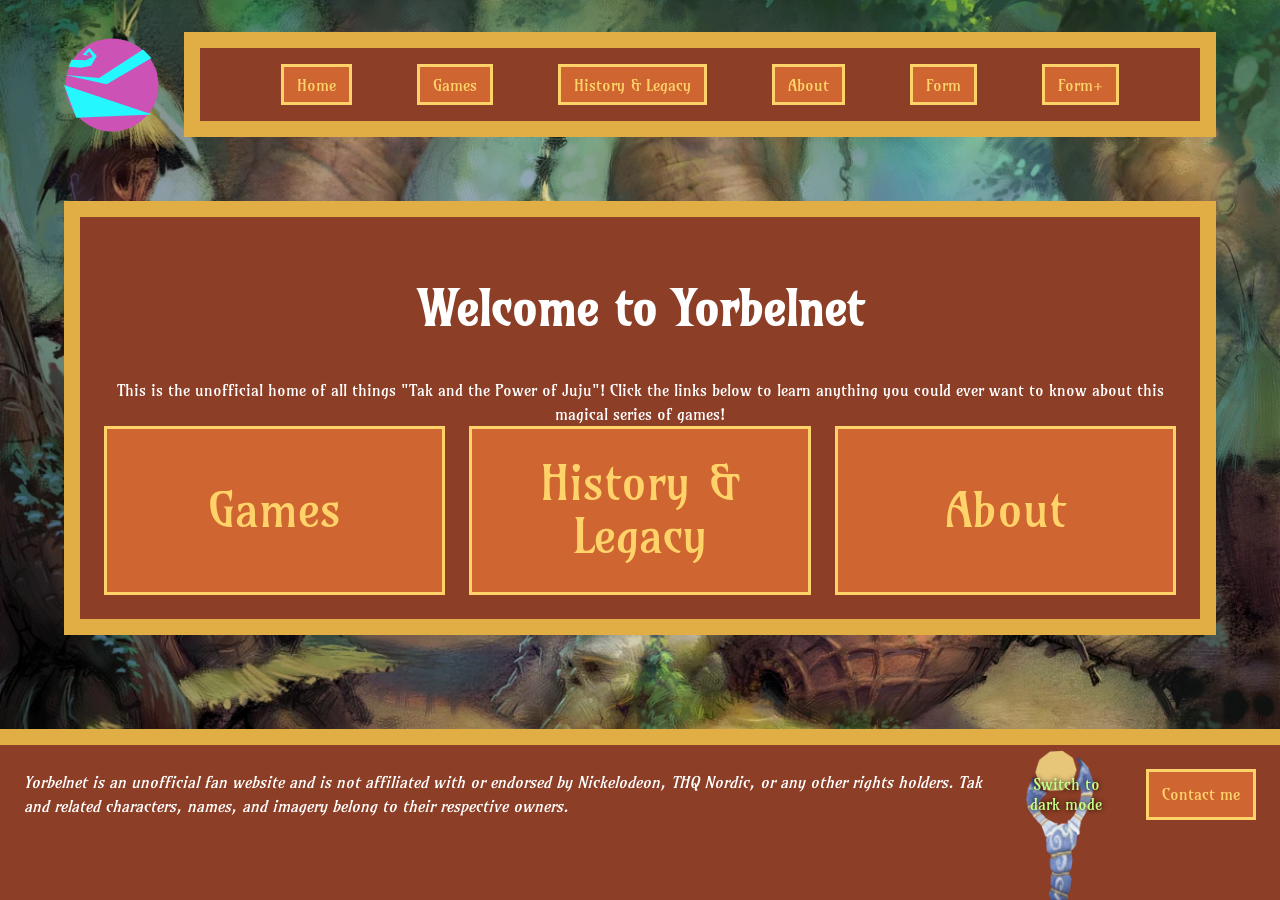
<file: index.html>
<!DOCTYPE html>
<html lang="en">
<head>
    <meta charset="UTF-8">
    <meta name="viewport" content="width=device-width, initial-scale=1.0">
    <title>Yorbelnet</title>
    <link rel="icon" type="image/svg+xml" href="assets/Yorbel.svg">
    <link rel="stylesheet" href="styles.css">
    <script src="theme.js" defer></script>

    <script>
        class HelloWorld extends HTMLElement {
            connectedCallback() {
                console.log("Hello World!");
            }
        }

        customElements.define("hello-world", HelloWorld);
    </script>
</head>
<body>
    <header>
        <site-logo>
            <a href="index.html" title="Go to homepage" aria-label="Go to homepage">
                <svg width="50" height="50" viewBox="0 0 124 124" fill="none" aria-hidden="true">
                    <circle cx="62" cy="62" r="60" fill="#cd52b5"/>
                    <polygon points="0,62 15.8,104.2 114,100" fill="#25f7ff"/>
                    <polygon points="1.5,49 55,61 113,27 102,16 45.2,53" fill="#25f7ff"/>
                    <polygon points="5.9,38.4 22,39.7 35,37.2 42.4,24.5 32.8,14 24,22.9 32.8,24.2 28.8,22.0 32.5,18.6 36.9,25.4 28.2,30.1 9.9,29.4" fill="#25f7ff"/>
                </svg>
            </a>
        </site-logo>
        <nav>
            <ul>
                <li><nav-item><a href="index.html" title="Go to homepage" class="active">Home</a></nav-item></li>
                <li>
                    <nav-item><a href="games.html" title="Learn about the games">Games</a></nav-item>
                    <nav-dropdown>
                        <nav-sub-item><a href="tak1.html" title="Learn about the first game">Tak and the Power of Juju</a></nav-sub-item>
                        <nav-sub-item><a href="tak2.html" title="Learn about the second game">Tak 2: The Staff of Dreams</a></nav-sub-item>
                        <nav-sub-item><a href="tak3.html" title="Learn about the third game">Tak: The Great Juju Challenge</a></nav-sub-item>
                    </nav-dropdown>
                </li>
                <li><nav-item><a href="history.html" title="Learn about the history and legacy of the series">History & Legacy</a></nav-item></li>
                <li><nav-item><a href="about.html" title="Learn about the website">About</a></nav-item></li>
                <li><nav-item><a href="form-no-js.html" title="Submit comments">Form</a></nav-item></li>
                <li><nav-item><a href="form-with-js.html" title="Submit comments with JavaScript">Form+</a></nav-item></li>
            </ul>
        </nav>
    </header>

    <main>
        <noscript>
            <p>Javascript is disabled in your browser. Some features may not work as expected.</p>
        </noscript>
        <h1>Welcome to Yorbelnet</h1>
        <page-description>This is the unofficial home of all things "Tak and the Power of Juju"! Click the links below to learn anything you could ever want to know about this magical series of games!</page-description>
        <div id="home-links">
            <a href="games.html" title="Learn about the games">Games</a>
            <a href="history.html" title="Learn about the history and legacy of the series">History & Legacy</a>
            <a href="about.html" title="Learn about the website">About</a>
        </div>

    </main>

    <footer>
        <p><i>Yorbelnet is an unofficial fan website and is not affiliated with or endorsed by Nickelodeon, THQ Nordic, or any other rights holders. Tak and related characters, names, and imagery belong to their respective owners.</i></p>
        <div id="footer-buttons">
            <theme-toggle hidden>
                <button id="theme-button" type="button">Switch to dark mode</button>
                <img id="theme-staff" src="assets/Staff_of_Dreams.webp" alt="">
            </theme-toggle>
            <button commandfor="contact-me" command="show-modal">Contact me</button>
        </div>
    </footer>

    <dialog id="contact-me">
        <form action="#" method="post">
            <fieldset>
                <legend><b>Contact Information</b></legend>
                <label for="name">Name:</label>
                <input type="text" id="name" name="name" placeholder="Enter your name" required>
                <label for="email">Email:</label>
                <input type="email" id="email" name="email" placeholder="Enter your email" required>
            </fieldset>
            <hr>
            <fieldset>
                <legend><b>Your question</b></legend>
                <label for="question">Question:</label>
                <textarea id="question" name="question" rows="4" placeholder="Write your question here..." required></textarea>
            </fieldset>
            <button type="submit">Submit</button>
            <button type="button" commandfor="contact-me" command="close">Close</button>
        </form>
    </dialog>

    <hello-world></hello-world>
</body>
</html>
</file>
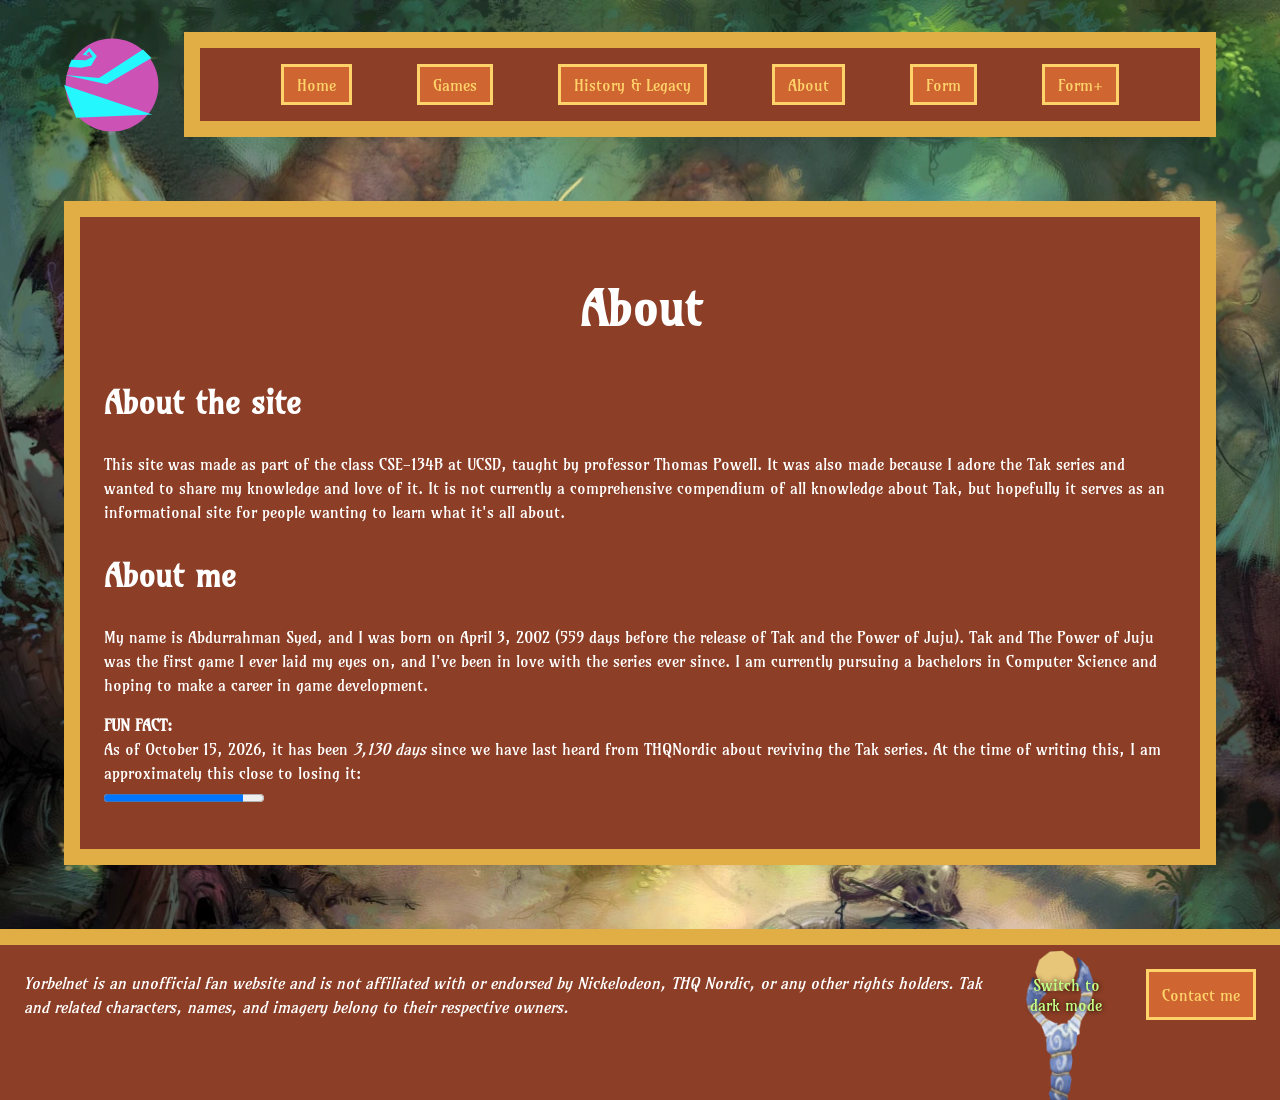
<file: about.html>
<!DOCTYPE html>
<html lang="en">
<head>
    <meta charset="UTF-8">
    <meta name="viewport" content="width=device-width, initial-scale=1.0">
    <title>About | Yorbelnet</title>
    <link rel="icon" type="image/svg+xml" href="assets/Yorbel.svg">
    <link rel="stylesheet" href="styles.css">
    <script src="theme.js" defer></script>
</head>
<body>
    <header>
        <site-logo>
            <a href="index.html" title="Go to homepage" aria-label="Go to homepage">
                <svg width="50" height="50" viewBox="0 0 124 124" fill="none" aria-hidden="true">
                    <circle cx="62" cy="62" r="60" fill="#cd52b5"/>
                    <polygon points="0,62 15.8,104.2 114,100" fill="#25f7ff"/>
                    <polygon points="1.5,49 55,61 113,27 102,16 45.2,53" fill="#25f7ff"/>
                    <polygon points="5.9,38.4 22,39.7 35,37.2 42.4,24.5 32.8,14 24,22.9 32.8,24.2 28.8,22.0 32.5,18.6 36.9,25.4 28.2,30.1 9.9,29.4" fill="#25f7ff"/>
                </svg>
            </a>
        </site-logo>
        <nav>
            <ul>
                <li><nav-item><a href="index.html" title="Go to homepage">Home</a></nav-item></li>
                <li>
                    <nav-item><a href="games.html" title="Learn about the games">Games</a></nav-item>
                    <nav-dropdown>
                        <nav-sub-item><a href="tak1.html" title="Learn about the first game">Tak and the Power of Juju</a></nav-sub-item>
                        <nav-sub-item><a href="tak2.html" title="Learn about the second game">Tak 2: The Staff of Dreams</a></nav-sub-item>
                        <nav-sub-item><a href="tak3.html" title="Learn about the third game">Tak: The Great Juju Challenge</a></nav-sub-item>
                    </nav-dropdown>
                </li>
                <li><nav-item><a href="history.html" title="Learn about the history and legacy of the series">History & Legacy</a></nav-item></li>
                <li><nav-item><a href="about.html" title="Learn about the website" class="active">About</a></nav-item></li>
                <li><nav-item><a href="form-no-js.html" title="Submit comments">Form</a></nav-item></li>
                <li><nav-item><a href="form-with-js.html" title="Submit comments with JavaScript">Form+</a></nav-item></li>
            </ul>
        </nav>
    </header>

    <main>
        <noscript>
            <p>Javascript is disabled in your browser. Some features may not work as expected.</p>
        </noscript>
        <h1>About</h1>
        <div>
            <h2>About the site</h2>
            <p>
                This site was made as part of the class CSE-134B at UCSD, taught by professor Thomas Powell.
                It was also made because I adore the Tak series and wanted to share my knowledge and love of it.
                It is not currently a comprehensive compendium of all knowledge about Tak, but hopefully it serves
                as an informational site for people wanting to learn what it's all about.
            </p>
        </div>
        <div>
            <h2>About me</h2>
            <p>
                My name is Abdurrahman Syed, and I was born on April 3, 2002 (559 days before the release of Tak and
                the Power of Juju). Tak and The Power of Juju was the first game I ever laid my eyes on, and I've
                been in love with the series ever since. I am currently pursuing a bachelors in Computer Science and
                hoping to make a career in game development.</p>
            <p><strong>FUN FACT:</strong><br>As of October 15, 2026, it has been <em>3,130 days</em> since we have last heard from THQNordic about reviving the Tak series. At the time of writing this, I am approximately this close to losing it:<br><progress value="87" max="100">87%</progress></p>
        </div>
    </main>

    <footer>
        <p><i>Yorbelnet is an unofficial fan website and is not affiliated with or endorsed by Nickelodeon, THQ Nordic, or any other rights holders. Tak and related characters, names, and imagery belong to their respective owners.</i></p>
        <div id="footer-buttons">
            <theme-toggle hidden>
                <button id="theme-button" type="button">Switch to dark mode</button>
                <img id="theme-staff" src="assets/Staff_of_Dreams.webp" alt="">
            </theme-toggle>
            <button commandfor="contact-me" command="show-modal">Contact me</button>
        </div>
    </footer>

    <dialog id="contact-me">
        <form action="#" method="post">
            <fieldset>
                <legend><b>Contact Information</b></legend>
                <label for="name">Name:</label>
                <input type="text" id="name" name="name" placeholder="Enter your name" required>
                <label for="email">Email:</label>
                <input type="email" id="email" name="email" placeholder="Enter your email" required>
            </fieldset>
            <hr>
            <fieldset>
                <legend><b>Your question</b></legend>
                <label for="question">Question:</label>
                <textarea id="question" name="question" rows="4" placeholder="Write your question here..." required></textarea>
            </fieldset>
            <button type="submit">Submit</button>
            <button type="button" commandfor="contact-me" command="close">Close</button>
        </form>
    </dialog>
</body>
</html>
</file>
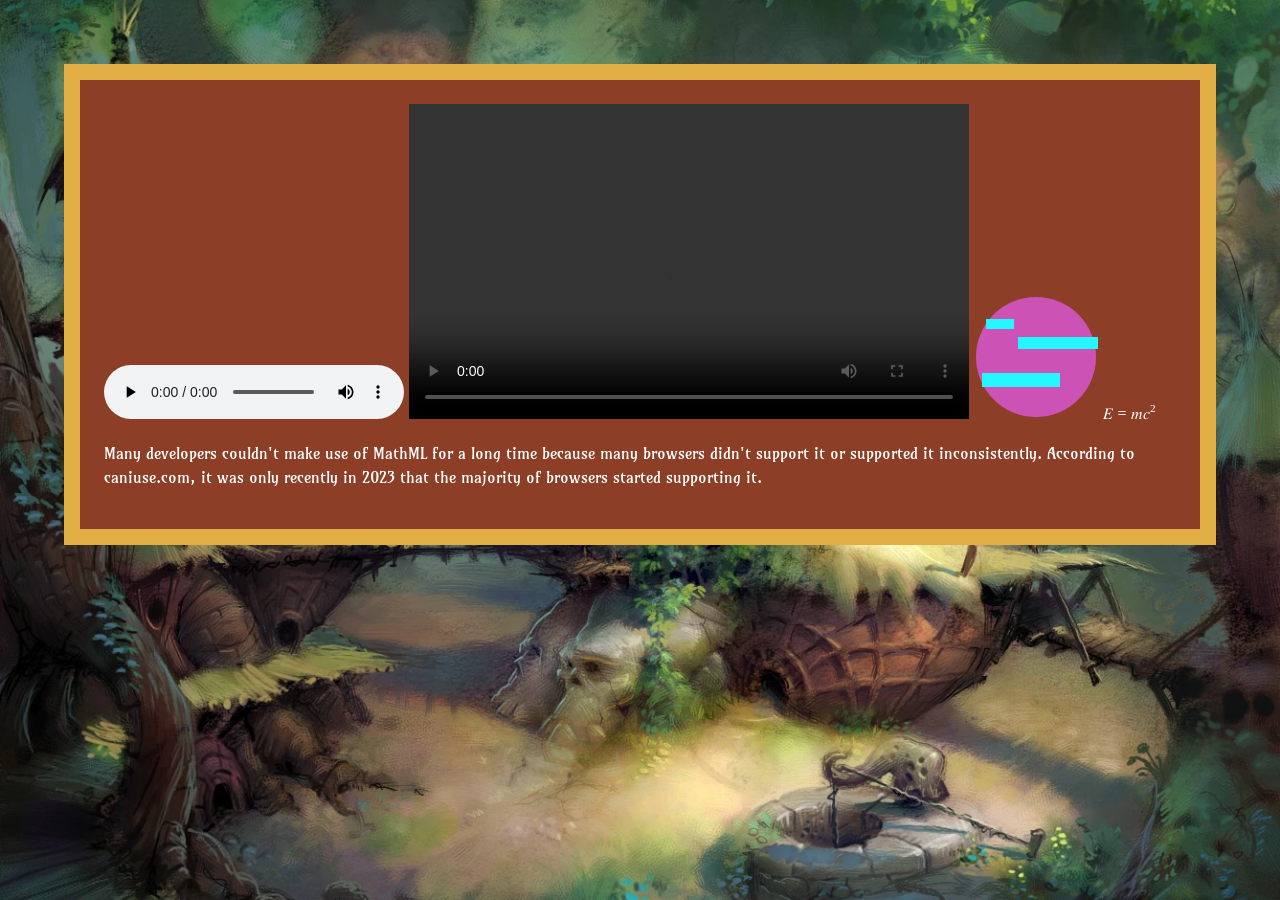
<file: experiments.html>
<!DOCTYPE html>
<html lang="en">
<head>
    <meta charset="UTF-8">
    <meta name="viewport" content="width=device-width, initial-scale=1.0">
    <title>Experiments</title>
    <link rel="stylesheet" href="styles.css">
    <script src="theme.js" defer></script>
</head>
<body>
    <main>
        <template id="game-card-template">
            <a href="Game Page URL" title="Learn about Game Name">
                <article>
                    <h2>Game Name</h2>
                    <img src="Game Cover Image Path" alt="Game Name Cover Art">
                    <release-date>
                        Released: <time datetime="Release Date">Release Date</time>
                    </release-date>
                    <p>Game Description</p>
                </article>
            </a>
        </template>

        <audio controls>
            <source src="assets/grem_growl.wav">
            <source src="assets/memory-4.mp3">
            Audio could not play
        </audio>
        
        <video src="assets/BleedOutDemo.mp4" width="560" height="315" controls>Video could not play</video>

        <canvas id="my-canvas" width="124" height="124">Canvas could not display</canvas>

        <script>
            const canvas = document.getElementById("my-canvas");
            const ctx = canvas.getContext("2d");

            ctx.fillStyle = "#cd52b5";
            ctx.beginPath();
            ctx.arc(62, 62, 60, 0, 2 * Math.PI);
            ctx.fill();

            ctx.fillStyle = "#25f7ff";
            ctx.fillRect(8, 78, 78, 14);
            ctx.fillRect(44, 42, 80, 12);
            ctx.fillRect(12, 24, 28, 10);
        </script>

        <math>
            <mi>E</mi>
            <mo>=</mo>
            <mi>m</mi>
            <msup>
                <mi>c</mi>
                <mn>2</mn>
            </msup>
        </math>

        <p>
            Many developers couldn't make use of MathML for a long time because many browsers didn't support it or supported it inconsistently.
            According to caniuse.com, it was only recently in 2023 that the majority of browsers started supporting it.
        </p>
    </main>
</body>
</html>
</file>
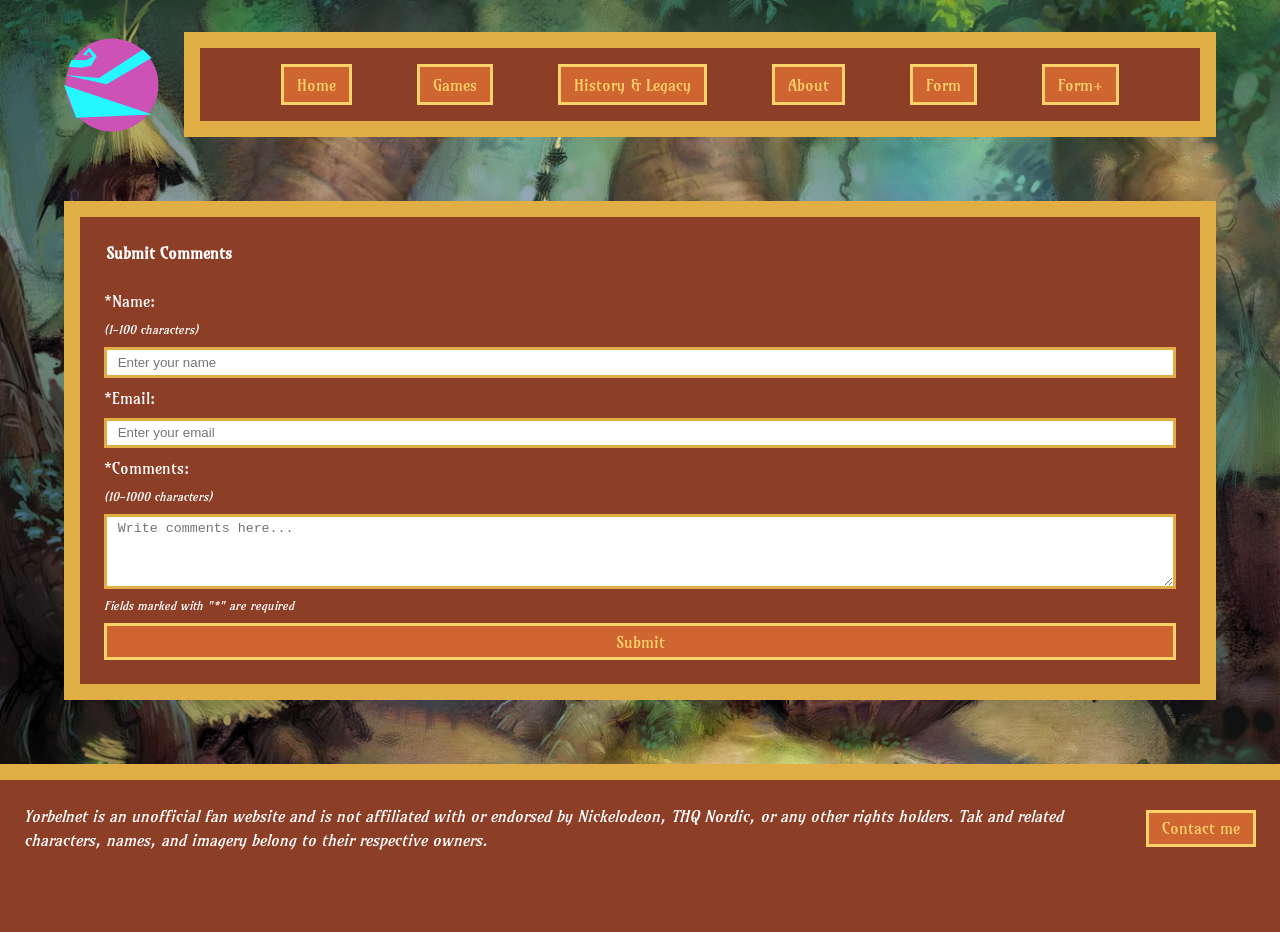
<file: form-no-js.html>
<!DOCTYPE html>
<html lang="en">
<head>
    <meta charset="UTF-8">
    <meta name="viewport" content="width=device-width, initial-scale=1.0">
    <title>Form | Yorbelnet</title>
    <link rel="icon" type="image/svg+xml" href="assets/Yorbel.svg">
    <link rel="stylesheet" href="styles.css">
</head>
<body>
    <header>
        <site-logo>
            <a href="index.html" title="Go to homepage" aria-label="Go to homepage">
                <svg width="50" height="50" viewBox="0 0 124 124" fill="none" aria-hidden="true">
                    <circle cx="62" cy="62" r="60" fill="#cd52b5"/>
                    <polygon points="0,62 15.8,104.2 114,100" fill="#25f7ff"/>
                    <polygon points="1.5,49 55,61 113,27 102,16 45.2,53" fill="#25f7ff"/>
                    <polygon points="5.9,38.4 22,39.7 35,37.2 42.4,24.5 32.8,14 24,22.9 32.8,24.2 28.8,22.0 32.5,18.6 36.9,25.4 28.2,30.1 9.9,29.4" fill="#25f7ff"/>
                </svg>
            </a>
        </site-logo>
        <nav>
            <ul>
                <li><nav-item><a href="index.html" title="Go to homepage">Home</a></nav-item></li>
                <li>
                    <nav-item><a href="games.html" title="Learn about the games">Games</a></nav-item>
                    <nav-dropdown>
                        <nav-sub-item><a href="tak1.html" title="Learn about the first game">Tak and the Power of Juju</a></nav-sub-item>
                        <nav-sub-item><a href="tak2.html" title="Learn about the second game">Tak 2: The Staff of Dreams</a></nav-sub-item>
                        <nav-sub-item><a href="tak3.html" title="Learn about the third game">Tak: The Great Juju Challenge</a></nav-sub-item>
                    </nav-dropdown>
                </li>
                <li><nav-item><a href="history.html" title="Learn about the history and legacy of the series">History & Legacy</a></nav-item></li>
                <li><nav-item><a href="about.html" title="Learn about the website">About</a></nav-item></li>
                <li><nav-item><a href="form-no-js.html" title="Submit comments" class="active">Form</a></nav-item></li>
                <li><nav-item><a href="form-with-js.html" title="Submit comments with JavaScript">Form+</a></nav-item></li>
            </ul>
        </nav>
    </header>

    <main>
        <form action="https://httpbin.org/post" method="post">
            <fieldset>
                <legend>Submit Comments</legend>
                <label for="name">*Name:</label>
                <form-detail>(1-100 characters)</form-detail>
                <input type="text" name="name" id="name" placeholder="Enter your name" autocomplete="name" required minlength="1" maxlength="100">
                <label for="email">*Email:</label>
                <input type="email" name="email" id="email" placeholder="Enter your email" autocomplete="email" required >
                <label for="comments">*Comments:</label>
                <form-detail>(10-1000 characters)</form-detail>
                <textarea name="comments" id="comments" placeholder="Write comments here..." rows="4" required minlength="10" maxlength="1000"></textarea>
                <input type="hidden" name="possible_bot" value="true">
                <form-detail>Fields marked with "*" are required</form-detail>
                <button type="submit">Submit</button>
            </fieldset>
        </form>
    </main>

    <footer>
        <p><i>Yorbelnet is an unofficial fan website and is not affiliated with or endorsed by Nickelodeon, THQ Nordic, or any other rights holders. Tak and related characters, names, and imagery belong to their respective owners.</i></p>
        <div id="footer-buttons">
            <theme-toggle hidden>
                <button id="theme-button" type="button">Switch to dark mode</button>
                <img id="theme-staff" src="assets/Staff_of_Dreams.webp" alt="">
            </theme-toggle>
            <button commandfor="contact-me" command="show-modal">Contact me</button>
        </div>
    </footer>

    <dialog id="contact-me">
        <form action="#" method="post">
            <fieldset>
                <legend><b>Contact Information</b></legend>
                <label for="name">Name:</label>
                <input type="text" id="name" name="name" placeholder="Enter your name" required>
                <label for="email">Email:</label>
                <input type="email" id="email" name="email" placeholder="Enter your email" required>
            </fieldset>
            <hr>
            <fieldset>
                <legend><b>Your question</b></legend>
                <label for="question">Question:</label>
                <textarea id="question" name="question" rows="4" placeholder="Write your question here..." required></textarea>
            </fieldset>
            <button type="submit">Submit</button>
            <button type="button" commandfor="contact-me" command="close">Close</button>
        </form>
    </dialog>
</body>
</html>
</file>
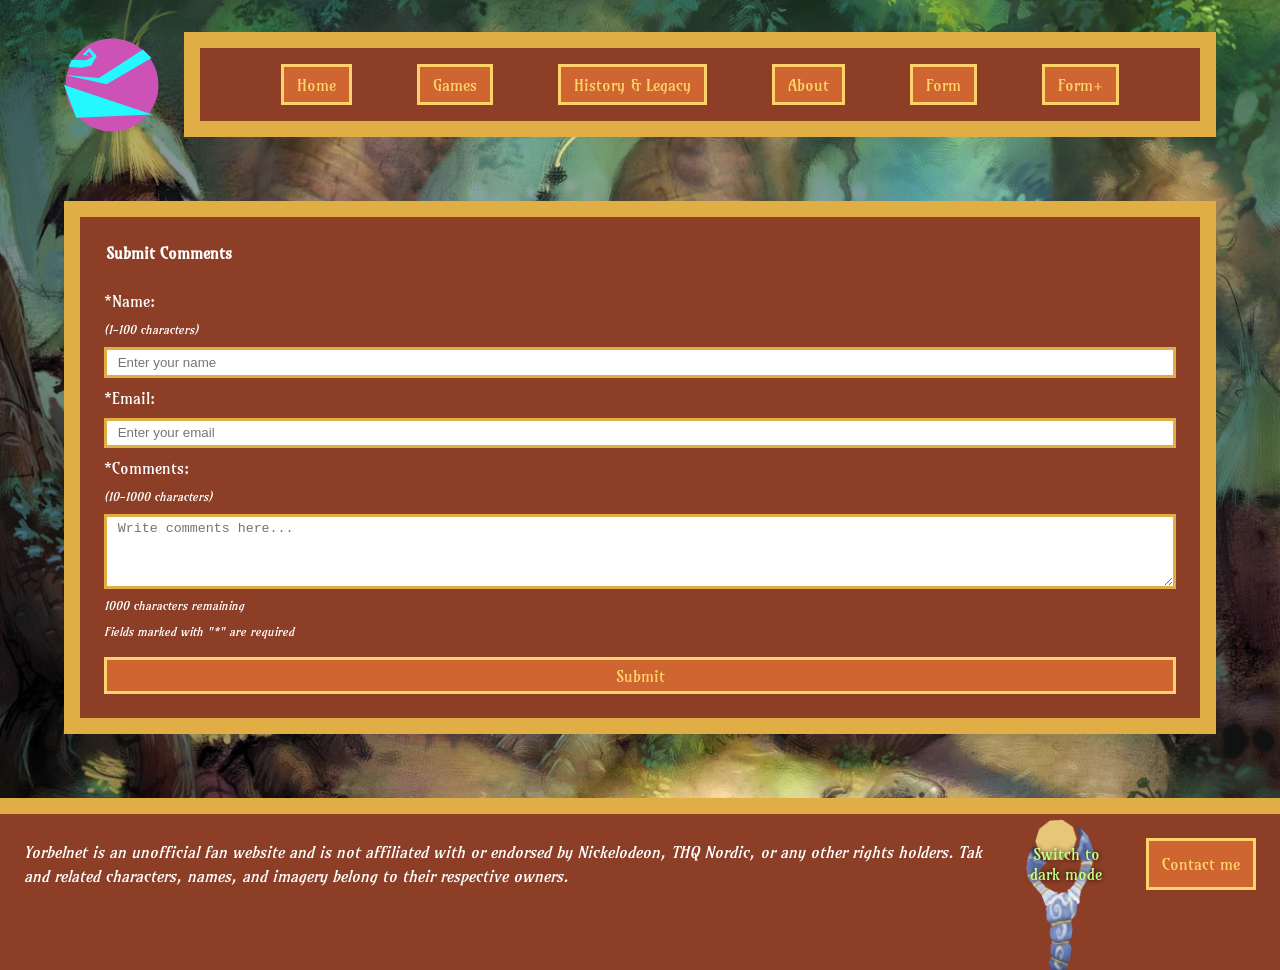
<file: form-with-js.html>
<!DOCTYPE html>
<html lang="en">
<head>
    <meta charset="UTF-8">
    <meta name="viewport" content="width=device-width, initial-scale=1.0">
    <title>Form+ | Yorbelnet</title>
    <link rel="icon" type="image/svg+xml" href="assets/Yorbel.svg">
    <link rel="stylesheet" href="styles.css">
    <script src="theme.js" defer></script>
    <script src="form.js" defer></script>
</head>
<body>
    <header>
        <site-logo>
            <a href="index.html" title="Go to homepage" aria-label="Go to homepage">
                <svg width="50" height="50" viewBox="0 0 124 124" fill="none" aria-hidden="true">
                    <circle cx="62" cy="62" r="60" fill="#cd52b5"/>
                    <polygon points="0,62 15.8,104.2 114,100" fill="#25f7ff"/>
                    <polygon points="1.5,49 55,61 113,27 102,16 45.2,53" fill="#25f7ff"/>
                    <polygon points="5.9,38.4 22,39.7 35,37.2 42.4,24.5 32.8,14 24,22.9 32.8,24.2 28.8,22.0 32.5,18.6 36.9,25.4 28.2,30.1 9.9,29.4" fill="#25f7ff"/>
                </svg>
            </a>
        </site-logo>
        <nav>
            <ul>
                <li><nav-item><a href="index.html" title="Go to homepage">Home</a></nav-item></li>
                <li>
                    <nav-item><a href="games.html" title="Learn about the games">Games</a></nav-item>
                    <nav-dropdown>
                        <nav-sub-item><a href="tak1.html" title="Learn about the first game">Tak and the Power of Juju</a></nav-sub-item>
                        <nav-sub-item><a href="tak2.html" title="Learn about the second game">Tak 2: The Staff of Dreams</a></nav-sub-item>
                        <nav-sub-item><a href="tak3.html" title="Learn about the third game">Tak: The Great Juju Challenge</a></nav-sub-item>
                    </nav-dropdown>
                </li>
                <li><nav-item><a href="history.html" title="Learn about the history and legacy of the series">History & Legacy</a></nav-item></li>
                <li><nav-item><a href="about.html" title="Learn about the website">About</a></nav-item></li>
                <li><nav-item><a href="form-no-js.html" title="Submit comments">Form</a></nav-item></li>
                <li><nav-item><a href="form-with-js.html" title="Submit comments with JavaScript" class="active">Form+</a></nav-item></li>
            </ul>
        </nav>
    </header>

    <main>
        <form id="comment-form" action="https://httpbin.org/post" method="post">
            <fieldset>
                <legend>Submit Comments</legend>
                <label for="name">*Name:</label>
                <form-detail id="name-limit">(1-100 characters)</form-detail>
                <input type="text" name="name" id="name" placeholder="Enter your name" autocomplete="name" required minlength="1" maxlength="100" aria-describedby="name-limit">
                <label for="email">*Email:</label>
                <input type="email" name="email" id="email" placeholder="Enter your email" autocomplete="email" required >
                <label for="comments">*Comments:</label>
                <form-detail id="comments-limit">(10-1000 characters)</form-detail>
                <textarea name="comments" id="comments" placeholder="Write comments here..." rows="4" required minlength="10" maxlength="1000" aria-describedby="comments-limit"></textarea>
                <char-count></char-count>
                <input type="hidden" name="possible_bot" value="true">
                <input type="hidden" name="form-errors" id="form-errors">
                <form-detail>Fields marked with "*" are required</form-detail>
                <error-message aria-live="polite"></error-message>
                <button type="submit">Submit</button>
            </fieldset>
        </form>
    </main>

    <footer>
        <p><i>Yorbelnet is an unofficial fan website and is not affiliated with or endorsed by Nickelodeon, THQ Nordic, or any other rights holders. Tak and related characters, names, and imagery belong to their respective owners.</i></p>
        <div id="footer-buttons">
            <theme-toggle hidden>
                <button id="theme-button" type="button">Switch to dark mode</button>
                <img id="theme-staff" src="assets/Staff_of_Dreams.webp" alt="">
            </theme-toggle>
            <button commandfor="contact-me" command="show-modal">Contact me</button>
        </div>
    </footer>

    <dialog id="contact-me">
        <form action="#" method="post">
            <fieldset>
                <legend><b>Contact Information</b></legend>
                <label for="name">Name:</label>
                <input type="text" id="name" name="name" placeholder="Enter your name" required>
                <label for="email">Email:</label>
                <input type="email" id="email" name="email" placeholder="Enter your email" required>
            </fieldset>
            <hr>
            <fieldset>
                <legend><b>Your question</b></legend>
                <label for="question">Question:</label>
                <textarea id="question" name="question" rows="4" placeholder="Write your question here..." required></textarea>
            </fieldset>
            <button type="submit">Submit</button>
            <button type="button" commandfor="contact-me" command="close">Close</button>
        </form>
    </dialog>
</body>
</html>
</file>
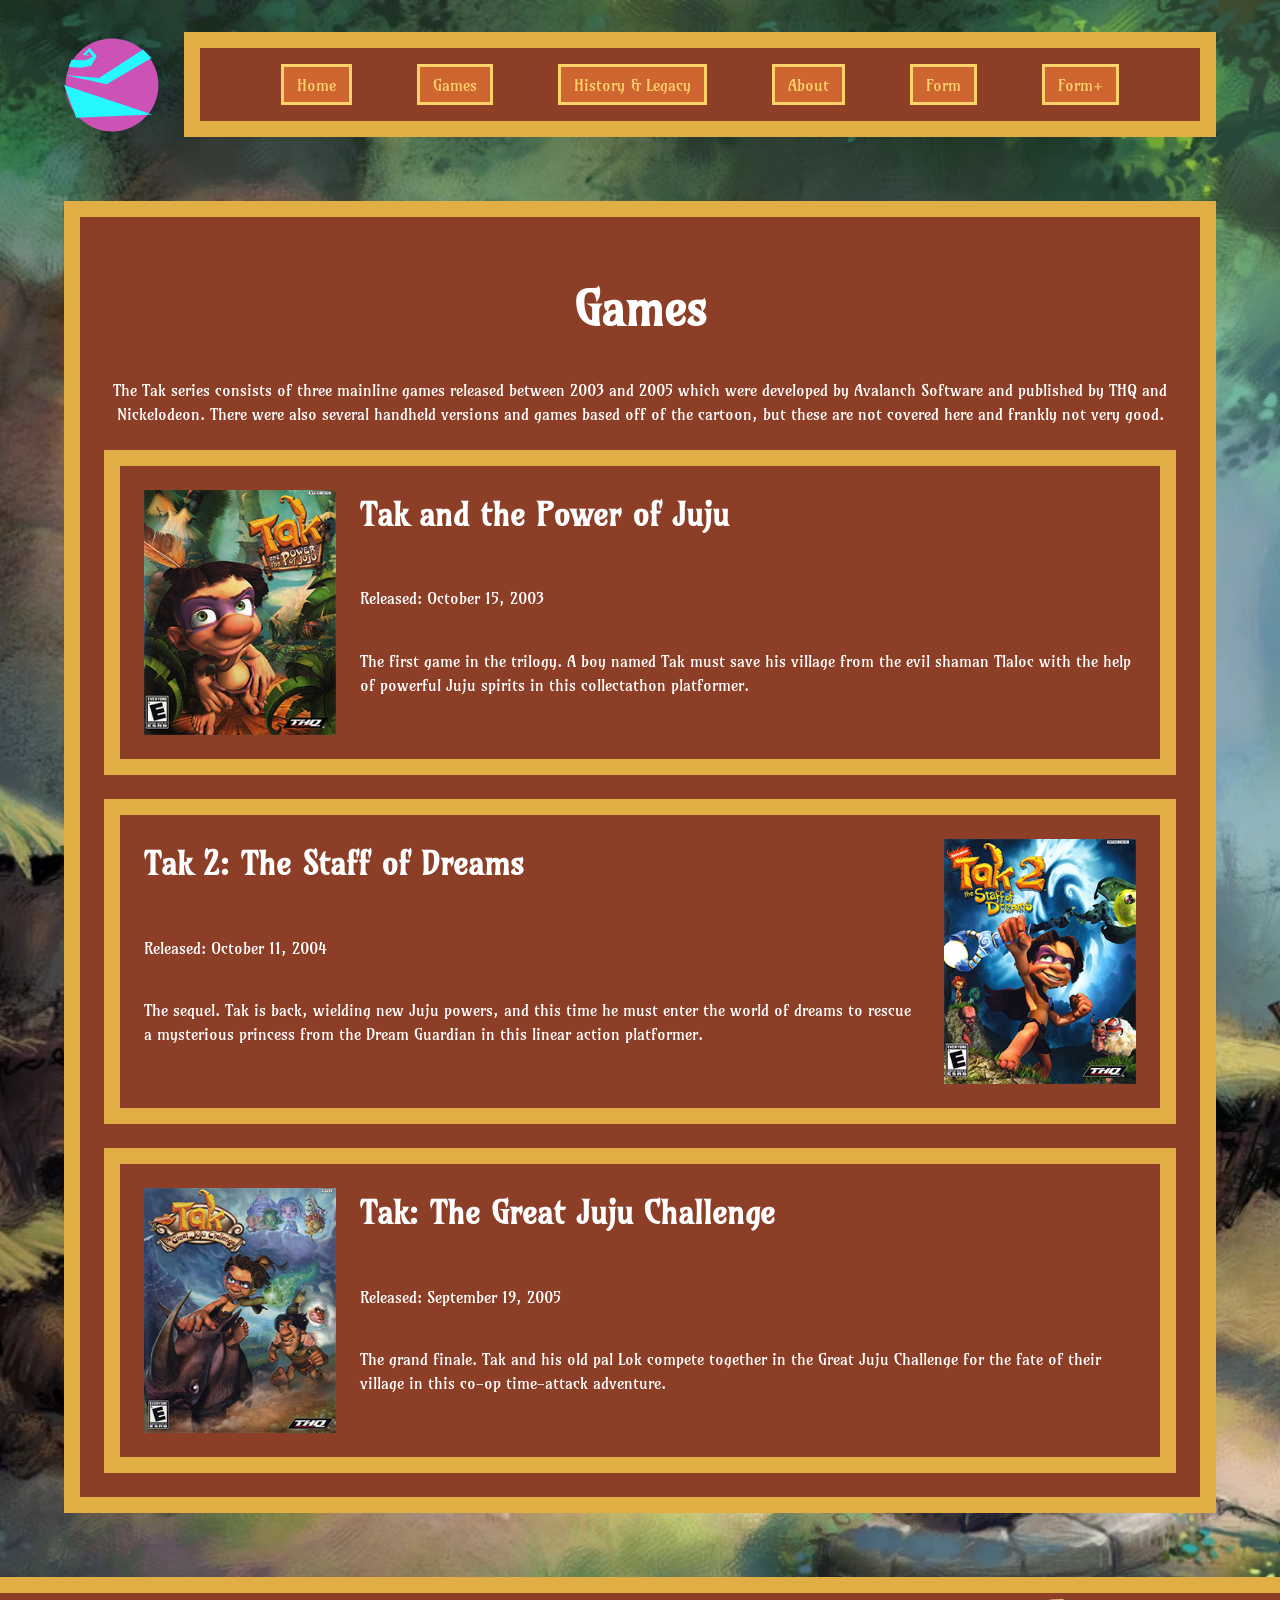
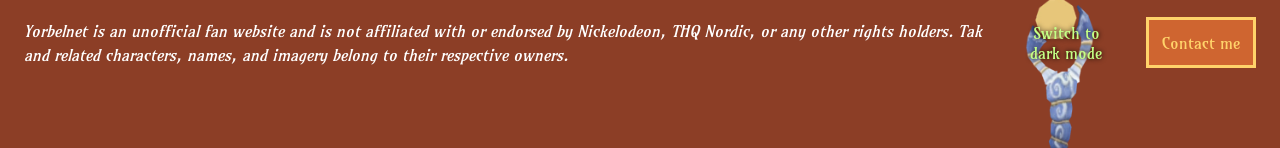
<file: games.html>
<!DOCTYPE html>
<html lang="en">
<head>
    <meta charset="UTF-8">
    <meta name="viewport" content="width=device-width, initial-scale=1.0">
    <title>Games | Yorbelnet</title>
    <link rel="icon" type="image/svg+xml" href="assets/Yorbel.svg">
    <link rel="stylesheet" href="styles.css">
    <script src="theme.js" defer></script>
</head>
<body>
    <header>
        <site-logo>
            <a href="index.html" title="Go to homepage" aria-label="Go to homepage">
                <svg width="50" height="50" viewBox="0 0 124 124" fill="none" aria-hidden="true">
                    <circle cx="62" cy="62" r="60" fill="#cd52b5"/>
                    <polygon points="0,62 15.8,104.2 114,100" fill="#25f7ff"/>
                    <polygon points="1.5,49 55,61 113,27 102,16 45.2,53" fill="#25f7ff"/>
                    <polygon points="5.9,38.4 22,39.7 35,37.2 42.4,24.5 32.8,14 24,22.9 32.8,24.2 28.8,22.0 32.5,18.6 36.9,25.4 28.2,30.1 9.9,29.4" fill="#25f7ff"/>
                </svg>
            </a>
        </site-logo>
        <nav>
            <ul>
                <li><nav-item><a href="index.html" title="Go to homepage">Home</a></nav-item></li>
                <li>
                    <nav-item><a href="games.html" title="Learn about the games" class="active">Games</a></nav-item>
                    <nav-dropdown>
                        <nav-sub-item><a href="tak1.html" title="Learn about the first game">Tak and the Power of Juju</a></nav-sub-item>
                        <nav-sub-item><a href="tak2.html" title="Learn about the second game">Tak 2: The Staff of Dreams</a></nav-sub-item>
                        <nav-sub-item><a href="tak3.html" title="Learn about the third game">Tak: The Great Juju Challenge</a></nav-sub-item>
                    </nav-dropdown>
                </li>
                <li><nav-item><a href="history.html" title="Learn about the history and legacy of the series">History & Legacy</a></nav-item></li>
                <li><nav-item><a href="about.html" title="Learn about the website">About</a></nav-item></li>
                <li><nav-item><a href="form-no-js.html" title="Submit comments">Form</a></nav-item></li>
                <li><nav-item><a href="form-with-js.html" title="Submit comments with JavaScript">Form+</a></nav-item></li>
            </ul>
        </nav>
    </header>

    <main>
        <noscript>
            <p>Javascript is disabled in your browser. Some features may not work as expected.</p>
        </noscript>
        <h1>Games</h1>
        <page-description>The Tak series consists of three mainline games released between 2003 and 2005 which were developed by Avalanch Software and published by THQ and Nickelodeon. There were also several handheld versions and games based off of the cartoon, but these are not covered here and frankly not very good.</page-description>
        <game-card class="image-left">
            <a href="tak1.html" title="Learn about the first game">
                <article>
                    <h2>Tak and the Power of Juju</h2>
                    <img src="assets/Tak_and_the_Power_of_Juju_Coverart.png" alt="Tak and the Power of Juju">
                    <release-date>Released: October 15, 2003</release-date>
                    <p>The first game in the trilogy. A boy named Tak must save his village from the evil shaman Tlaloc with the help of powerful Juju spirits in this collectathon platformer.</p>
                </article>
            </a>
        </game-card>
        <game-card class="image-right">
            <a href="tak2.html" title="Learn about the second game">
                <article>
                    <h2>Tak 2: The Staff of Dreams</h2>
                    <img src="assets/Tak_2_-_The_Staff_of_Dreams_Coverart.png" alt="Tak 2: The Staff of Dreams">
                    <release-date>Released: October 11, 2004</release-date>
                    <p>The sequel. Tak is back, wielding new Juju powers, and this time he must enter the world of dreams to rescue a mysterious princess from the Dream Guardian in this linear action platformer.</p>
                </article>
            </a>
        </game-card>
        <game-card class="image-left">
            <a href="tak3.html" title="Learn about the third game">
                <article>
                    <h2>Tak: The Great Juju Challenge</h2>
                    <img src="assets/Tak_-_The_Great_Juju_Challenge_Coverart.png" alt="Tak: The Great Juju Challenge">
                    <release-date>Released: September 19, 2005</release-date>
                    <p>The grand finale. Tak and his old pal Lok compete together in the Great Juju Challenge for the fate of their village in this co-op time-attack adventure.</p>
                </article>
            </a>
        </game-card>
    </main>

    <footer>
        <p><i>Yorbelnet is an unofficial fan website and is not affiliated with or endorsed by Nickelodeon, THQ Nordic, or any other rights holders. Tak and related characters, names, and imagery belong to their respective owners.</i></p>
        <div id="footer-buttons">
            <theme-toggle hidden>
                <button id="theme-button" type="button">Switch to dark mode</button>
                <img id="theme-staff" src="assets/Staff_of_Dreams.webp" alt="">
            </theme-toggle>
            <button commandfor="contact-me" command="show-modal">Contact me</button>
        </div>
    </footer>

    <dialog id="contact-me">
        <form action="#" method="post">
            <fieldset>
                <legend><b>Contact Information</b></legend>
                <label for="name">Name:</label>
                <input type="text" id="name" name="name" placeholder="Enter your name" required>
                <label for="email">Email:</label>
                <input type="email" id="email" name="email" placeholder="Enter your email" required>
            </fieldset>
            <hr>
            <fieldset>
                <legend><b>Your question</b></legend>
                <label for="question">Question:</label>
                <textarea id="question" name="question" rows="4" placeholder="Write your question here..." required></textarea>
            </fieldset>
            <button type="submit">Submit</button>
            <button type="button" commandfor="contact-me" command="close">Close</button>
        </form>
    </dialog>
</body>
</html>
</file>
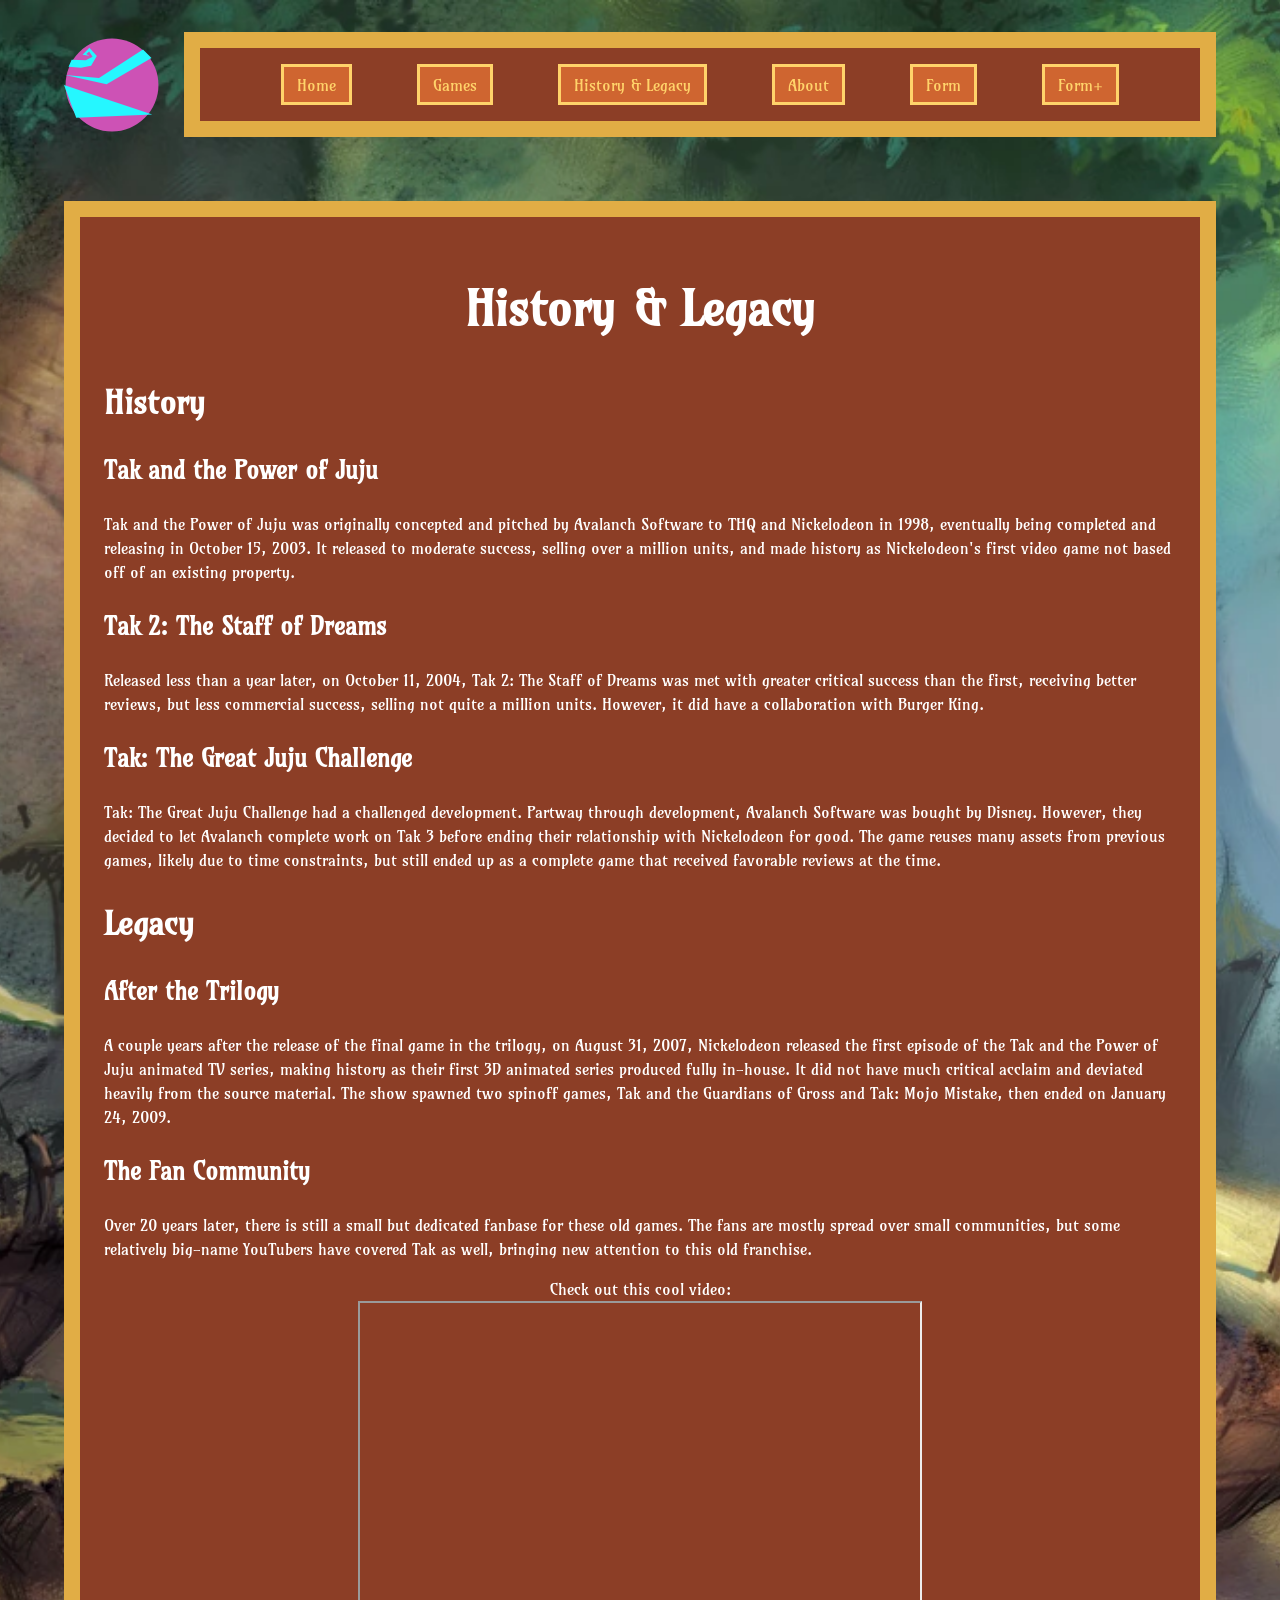
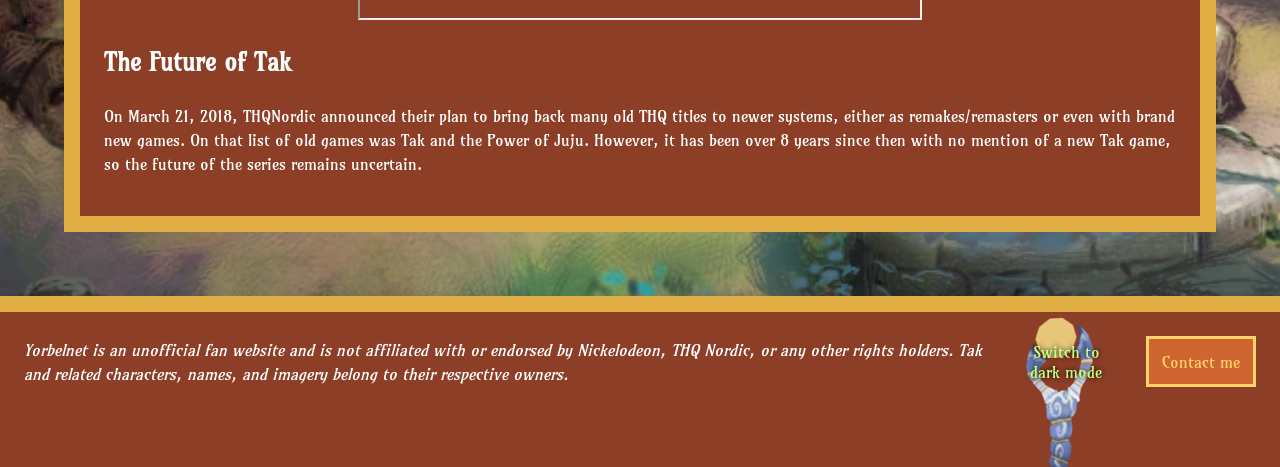
<file: history.html>
<!DOCTYPE html>
<html lang="en">
<head>
    <meta charset="UTF-8">
    <meta name="viewport" content="width=device-width, initial-scale=1.0">
    <title>History & Legacy | Yorbelnet</title>
    <link rel="icon" type="image/svg+xml" href="assets/Yorbel.svg">
    <link rel="stylesheet" href="styles.css">
    <script src="theme.js" defer></script>
</head>
<body>
    <header>
        <site-logo>
            <a href="index.html" title="Go to homepage" aria-label="Go to homepage">
                <svg width="50" height="50" viewBox="0 0 124 124" fill="none" aria-hidden="true">
                    <circle cx="62" cy="62" r="60" fill="#cd52b5"/>
                    <polygon points="0,62 15.8,104.2 114,100" fill="#25f7ff"/>
                    <polygon points="1.5,49 55,61 113,27 102,16 45.2,53" fill="#25f7ff"/>
                    <polygon points="5.9,38.4 22,39.7 35,37.2 42.4,24.5 32.8,14 24,22.9 32.8,24.2 28.8,22.0 32.5,18.6 36.9,25.4 28.2,30.1 9.9,29.4" fill="#25f7ff"/>
                </svg>
            </a>
        </site-logo>
        <nav>
            <ul>
                <li><nav-item><a href="index.html" title="Go to homepage">Home</a></nav-item></li>
                <li>
                    <nav-item><a href="games.html" title="Learn about the games">Games</a></nav-item>
                    <nav-dropdown>
                        <nav-sub-item><a href="tak1.html" title="Learn about the first game">Tak and the Power of Juju</a></nav-sub-item>
                        <nav-sub-item><a href="tak2.html" title="Learn about the second game">Tak 2: The Staff of Dreams</a></nav-sub-item>
                        <nav-sub-item><a href="tak3.html" title="Learn about the third game">Tak: The Great Juju Challenge</a></nav-sub-item>
                    </nav-dropdown>
                </li>
                <li><nav-item><a href="history.html" title="Learn about the history and legacy of the series" class="active">History & Legacy</a></nav-item></li>
                <li><nav-item><a href="about.html" title="Learn about the website">About</a></nav-item></li>
                <li><nav-item><a href="form-no-js.html" title="Submit comments">Form</a></nav-item></li>
                <li><nav-item><a href="form-with-js.html" title="Submit comments with JavaScript">Form+</a></nav-item></li>
            </ul>
        </nav>
    </header>

    <main>
        <noscript>
            <p>Javascript is disabled in your browser. Some features may not work as expected.</p>
        </noscript>
        <h1>History & Legacy</h1>
        <section>
            <h2>History</h2>
            <h3>Tak and the Power of Juju</h3>
            <p>
                Tak and the Power of Juju was originally concepted and pitched by Avalanch Software to THQ and
                Nickelodeon in 1998, eventually being completed and releasing in October 15, 2003. It released to
                moderate success, selling over a million units, and made history as Nickelodeon's first video game
                not based off of an existing property.
            </p>
            <h3>Tak 2: The Staff of Dreams</h3>
            <p>
                Released less than a year later, on October 11, 2004, Tak 2: The Staff of Dreams was met with greater
                critical success than the first, receiving better reviews, but less commercial success, selling
                not quite a million units. However, it did have a collaboration with Burger King.
            </p>
            <h3>Tak: The Great Juju Challenge</h3>
            <p>
                Tak: The Great Juju Challenge had a challenged development. Partway through development, Avalanch
                Software was bought by Disney. However, they decided to let Avalanch complete work on Tak 3
                before ending their relationship with Nickelodeon for good. The game reuses many assets from
                previous games, likely due to time constraints, but still ended up as a complete game that received
                favorable reviews at the time.
            </p>
        </section>
        <section>
            <h2>Legacy</h2>
            <h3>After the Trilogy</h3>
            <p>
                A couple years after the release of the final game in the trilogy, on August 31, 2007, Nickelodeon
                released the first episode of the Tak and the Power of Juju animated TV series, making history as
                their first 3D animated series produced fully in-house. It did not have much critical acclaim and
                deviated heavily from the source material. The show spawned two spinoff games, Tak and the Guardians
                of Gross and Tak: Mojo Mistake, then ended on January 24, 2009.
            </p>
            <h3>The Fan Community</h3>
            <p>
                Over 20 years later, there is still a small but dedicated fanbase for these old games. The fans
                are mostly spread over small communities, but some relatively big-name YouTubers have covered
                Tak as well, bringing new attention to this old franchise.
            </p>
            <label for="nitrorad-video">Check out this cool video:</label>
            <iframe id="nitrorad-video" src="https://www.youtube.com/embed/SZZG45G8VqQ" width="560" height="315" title="YouTube video" allowfullscreen></iframe>
            <h3>The Future of Tak</h3>
            <p>
                On March 21, 2018, THQNordic announced their plan to bring back many old THQ titles to newer
                systems, either as remakes/remasters or even with brand new games. On that list of old games
                was Tak and the Power of Juju. However, it has been over 8 years since then with no mention of a
                new Tak game, so the future of the series remains uncertain.
            </p>
        </section>
    </main>

    <footer>
        <p><i>Yorbelnet is an unofficial fan website and is not affiliated with or endorsed by Nickelodeon, THQ Nordic, or any other rights holders. Tak and related characters, names, and imagery belong to their respective owners.</i></p>
        <div id="footer-buttons">
            <theme-toggle hidden>
                <button id="theme-button" type="button">Switch to dark mode</button>
                <img id="theme-staff" src="assets/Staff_of_Dreams.webp" alt="">
            </theme-toggle>
            <button commandfor="contact-me" command="show-modal">Contact me</button>
        </div>
    </footer>

    <dialog id="contact-me">
        <form action="#" method="post">
            <fieldset>
                <legend><b>Contact Information</b></legend>
                <label for="name">Name:</label>
                <input type="text" id="name" name="name" placeholder="Enter your name" required>
                <label for="email">Email:</label>
                <input type="email" id="email" name="email" placeholder="Enter your email" required>
            </fieldset>
            <hr>
            <fieldset>
                <legend><b>Your question</b></legend>
                <label for="question">Question:</label>
                <textarea id="question" name="question" rows="4" placeholder="Write your question here..." required></textarea>
            </fieldset>
            <button type="submit">Submit</button>
            <button type="button" commandfor="contact-me" command="close">Close</button>
        </form>
    </dialog>
</body>
</html>
</file>
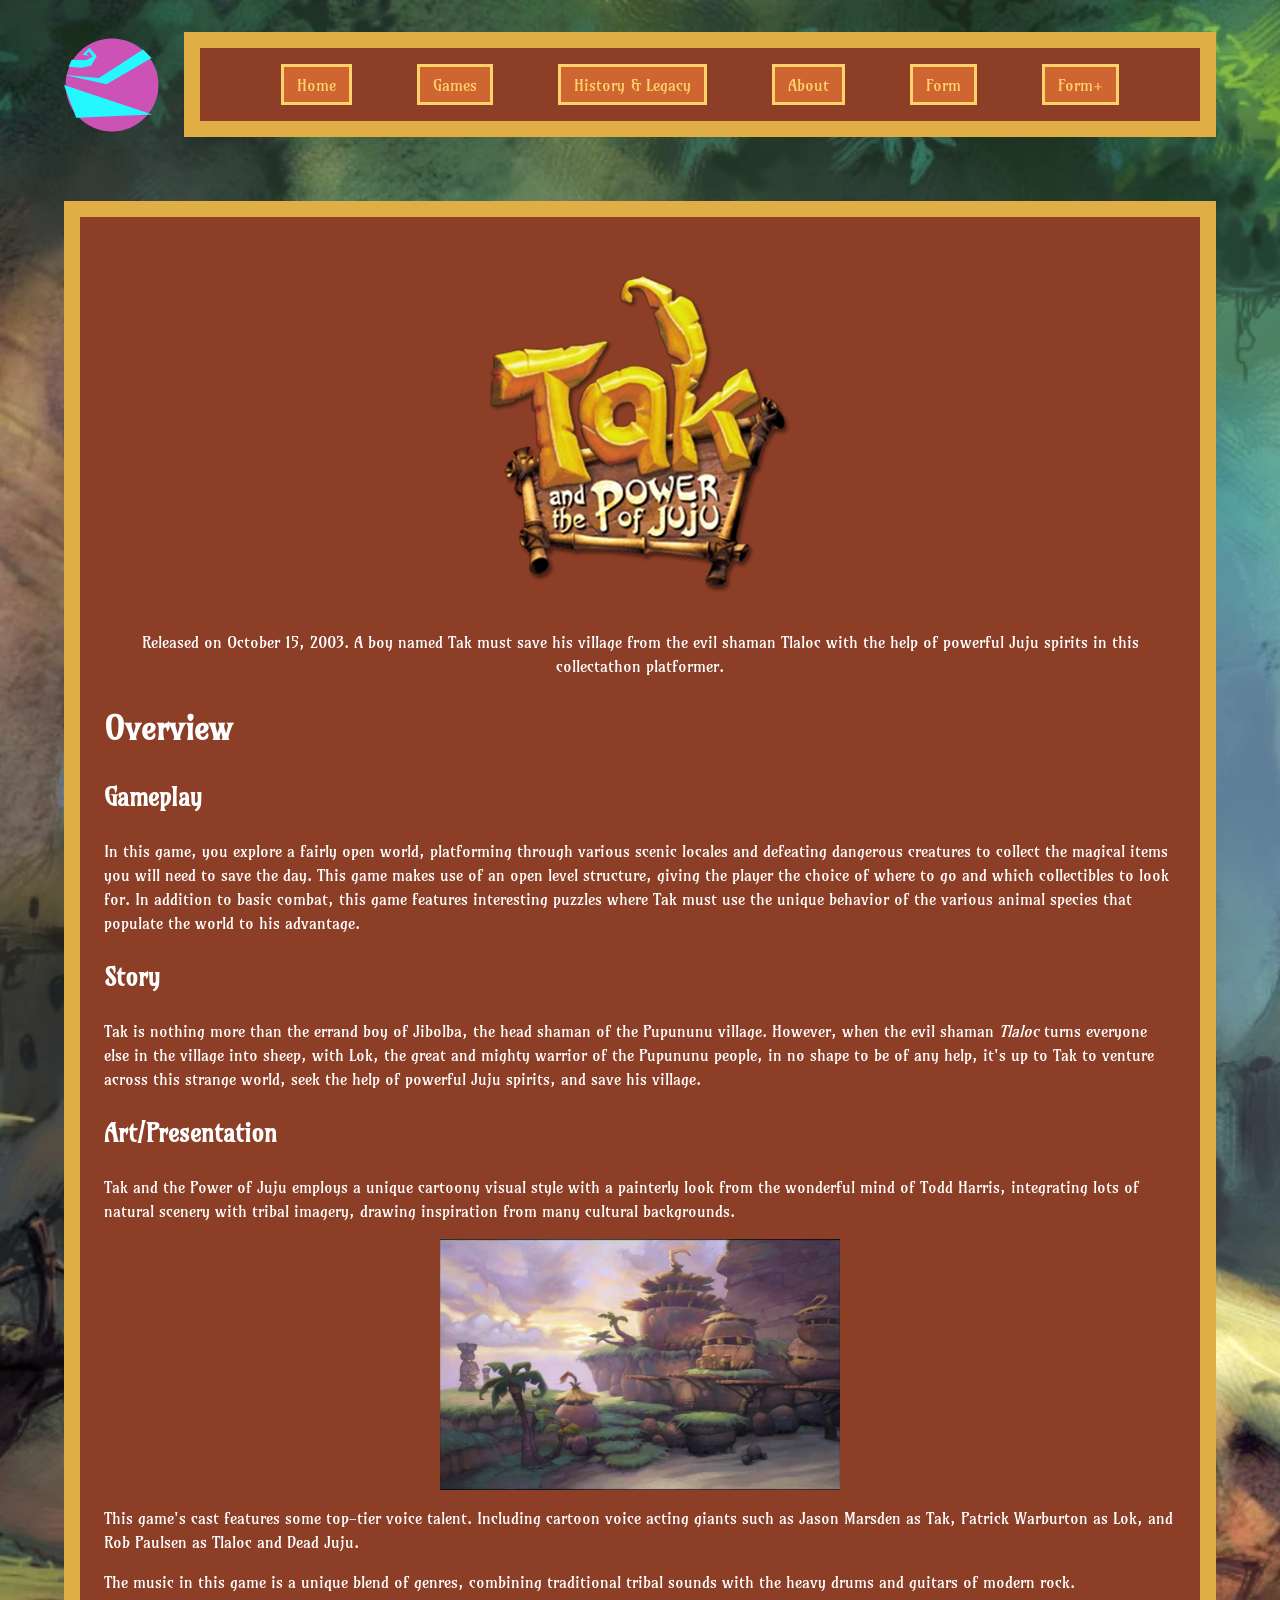
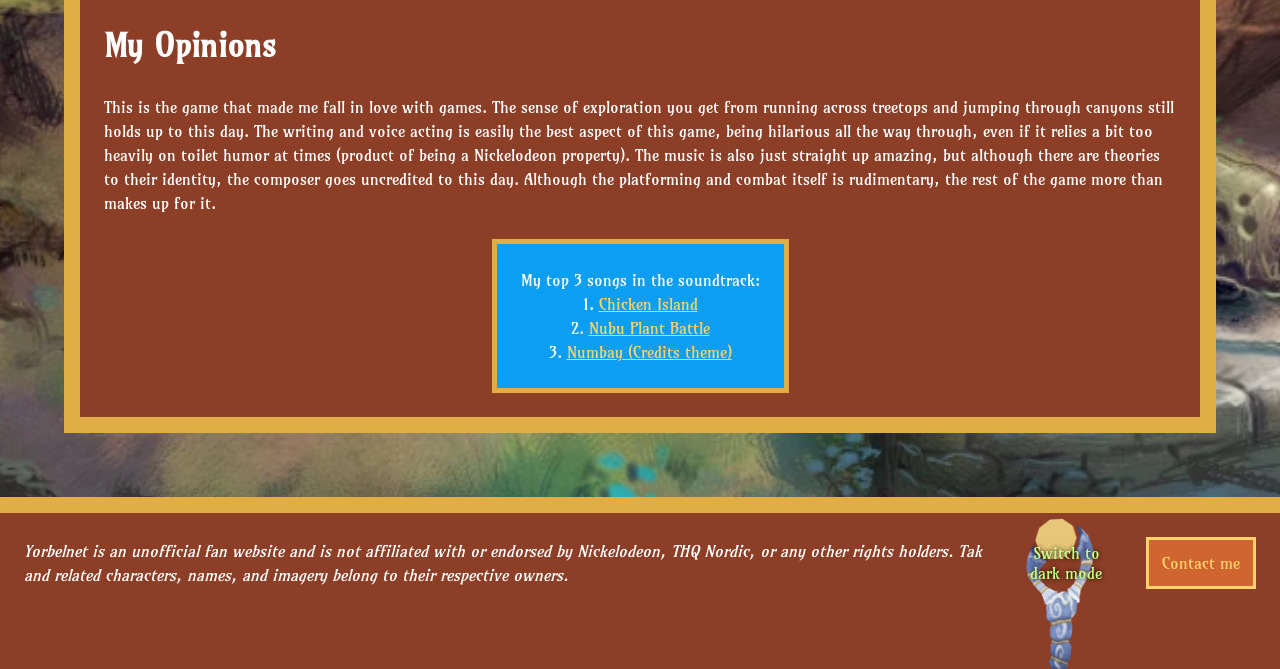
<file: tak1.html>
<!DOCTYPE html>
<html lang="en">
<head>
    <meta charset="UTF-8">
    <meta name="viewport" content="width=device-width, initial-scale=1.0">
    <title>Tak and the Power of Juju | Yorbelnet</title>
    <link rel="icon" type="image/svg+xml" href="assets/Yorbel.svg">
    <link rel="stylesheet" href="styles.css">
    <script src="theme.js" defer></script>
</head>
<body>
    <header>
        <site-logo>
            <a href="index.html" title="Go to homepage" aria-label="Go to homepage">
                <svg width="50" height="50" viewBox="0 0 124 124" fill="none" aria-hidden="true">
                    <circle cx="62" cy="62" r="60" fill="#cd52b5"/>
                    <polygon points="0,62 15.8,104.2 114,100" fill="#25f7ff"/>
                    <polygon points="1.5,49 55,61 113,27 102,16 45.2,53" fill="#25f7ff"/>
                    <polygon points="5.9,38.4 22,39.7 35,37.2 42.4,24.5 32.8,14 24,22.9 32.8,24.2 28.8,22.0 32.5,18.6 36.9,25.4 28.2,30.1 9.9,29.4" fill="#25f7ff"/>
                </svg>
            </a>
        </site-logo>
        <nav>
            <ul>
                <li><nav-item><a href="index.html" title="Go to homepage">Home</a></nav-item></li>
                <li>
                    <nav-item><a href="games.html" title="Learn about the games">Games</a></nav-item>
                    <nav-dropdown>
                        <nav-sub-item><a href="tak1.html" title="Learn about the first game" class="active">Tak and the Power of Juju</a></nav-sub-item>
                        <nav-sub-item><a href="tak2.html" title="Learn about the second game">Tak 2: The Staff of Dreams</a></nav-sub-item>
                        <nav-sub-item><a href="tak3.html" title="Learn about the third game">Tak: The Great Juju Challenge</a></nav-sub-item>
                    </nav-dropdown>
                </li>
                <li><nav-item><a href="history.html" title="Learn about the history and legacy of the series">History & Legacy</a></nav-item></li>
                <li><nav-item><a href="about.html" title="Learn about the website">About</a></nav-item></li>
                <li><nav-item><a href="form-no-js.html" title="Submit comments">Form</a></nav-item></li>
                <li><nav-item><a href="form-with-js.html" title="Submit comments with JavaScript">Form+</a></nav-item></li>
            </ul>
        </nav>
    </header>

    <main>
        <noscript>
            <p>Javascript is disabled in your browser. Some features may not work as expected.</p>
        </noscript>
        <h1>
            <picture>
                <source media="(max-width: 600px)" srcset="assets/Tak_Logo.png" width="200">
                <img src="assets/Tak_Logo.png" alt="Tak and the Power of Juju" width="400">
            </picture>
        </h1>
        <page-description>Released on October 15, 2003. A boy named Tak must save his village from the evil shaman Tlaloc with the help of powerful Juju spirits in this collectathon platformer.</page-description>
        <section>
            <h2>Overview</h2>
            <h3>Gameplay</h3>
            <p>
                In this game, you explore a fairly open world, platforming through various scenic locales and
                defeating dangerous creatures to collect the magical items you will need to save the day. This
                game makes use of an open level structure, giving the player the choice of where to go and which
                <span title='The magical "Yorbels" that this wonderful site is named after'>collectibles</span>
                to look for. In addition to basic combat, this game features interesting puzzles where Tak must
                use the unique behavior of the various animal species that populate the world to his advantage.
            </p>
            <h3>Story</h3>
            <p>
                Tak is nothing more than the errand boy of Jibolba, the head shaman of the Pupununu village.
                However, when the evil shaman <em>Tlaloc</em> turns everyone else in the village into sheep,
                with Lok, the great and mighty warrior of the Pupununu people, in no shape to be of any help, it's
                up to Tak to venture across this strange world, seek the help of powerful Juju spirits, and save his
                village.
            </p>
            <h3>Art/Presentation</h3>
            <p>
                Tak and the Power of Juju employs a unique cartoony visual style with a painterly look from the
                wonderful mind of Todd Harris, integrating lots of natural scenery with tribal imagery, drawing
                inspiration from many cultural backgrounds.
            </p>
            <img src="assets/ChickenIslandConcept.png" alt="Concept art of Tak's village" width="400">
            <p>
                This game's cast features some top-tier voice talent. Including cartoon voice acting giants such
                as Jason Marsden as Tak, Patrick Warburton as Lok, and Rob Paulsen as Tlaloc and Dead Juju.
            </p>
            <p>
                The music in this game is a unique blend of genres, combining traditional tribal sounds with the
                heavy drums and guitars of modern rock.
            </p>
        </section>
        <section>
            <h2>My Opinions</h2>
            <p>
                This is the game that made me fall in love with games. The sense of exploration you get from running
                across treetops and jumping through canyons still holds up to this day. The writing and voice
                acting is easily the best aspect of this game, being hilarious all the way through, even if it
                relies a bit too heavily on toilet humor at times (product of being a Nickelodeon property). The
                music is also just straight up amazing, but although there are theories to their identity, the
                composer goes uncredited to this day. Although the platforming and combat itself is rudimentary, the
                rest of the game more than makes up for it.
            </p>
            <music-ranking>
                My top 3 songs in the soundtrack:
                <ol>
                    <li><a href="https://youtu.be/InmIDMzapdA" title="Listen to the song!" target="_blank" rel="noopener noreferrer">Chicken Island</a></li>
                    <li><a href="https://youtu.be/kGPveWh5btg" title="Listen to the song!" target="_blank" rel="noopener noreferrer">Nubu Plant Battle</a></li>
                    <li><a href="https://youtu.be/YGxCnxQiEOc" title="Listen to the song!" target="_blank" rel="noopener noreferrer">Numbay (Credits theme)</a></li>
                </ol>
            </music-ranking>
        </section>
    </main>

    <footer>
        <p><i>Yorbelnet is an unofficial fan website and is not affiliated with or endorsed by Nickelodeon, THQ Nordic, or any other rights holders. Tak and related characters, names, and imagery belong to their respective owners.</i></p>
        <div id="footer-buttons">
            <theme-toggle hidden>
                <button id="theme-button" type="button">Switch to dark mode</button>
                <img id="theme-staff" src="assets/Staff_of_Dreams.webp" alt="">
            </theme-toggle>
            <button commandfor="contact-me" command="show-modal">Contact me</button>
        </div>
    </footer>

    <dialog id="contact-me">
        <form action="#" method="post">
            <fieldset>
                <legend><b>Contact Information</b></legend>
                <label for="name">Name:</label>
                <input type="text" id="name" name="name" placeholder="Enter your name" required>
                <label for="email">Email:</label>
                <input type="email" id="email" name="email" placeholder="Enter your email" required>
            </fieldset>
            <hr>
            <fieldset>
                <legend><b>Your question</b></legend>
                <label for="question">Question:</label>
                <textarea id="question" name="question" rows="4" placeholder="Write your question here..." required></textarea>
            </fieldset>
            <button type="submit">Submit</button>
            <button type="button" commandfor="contact-me" command="close">Close</button>
        </form>
    </dialog>
</body>
</html>
</file>
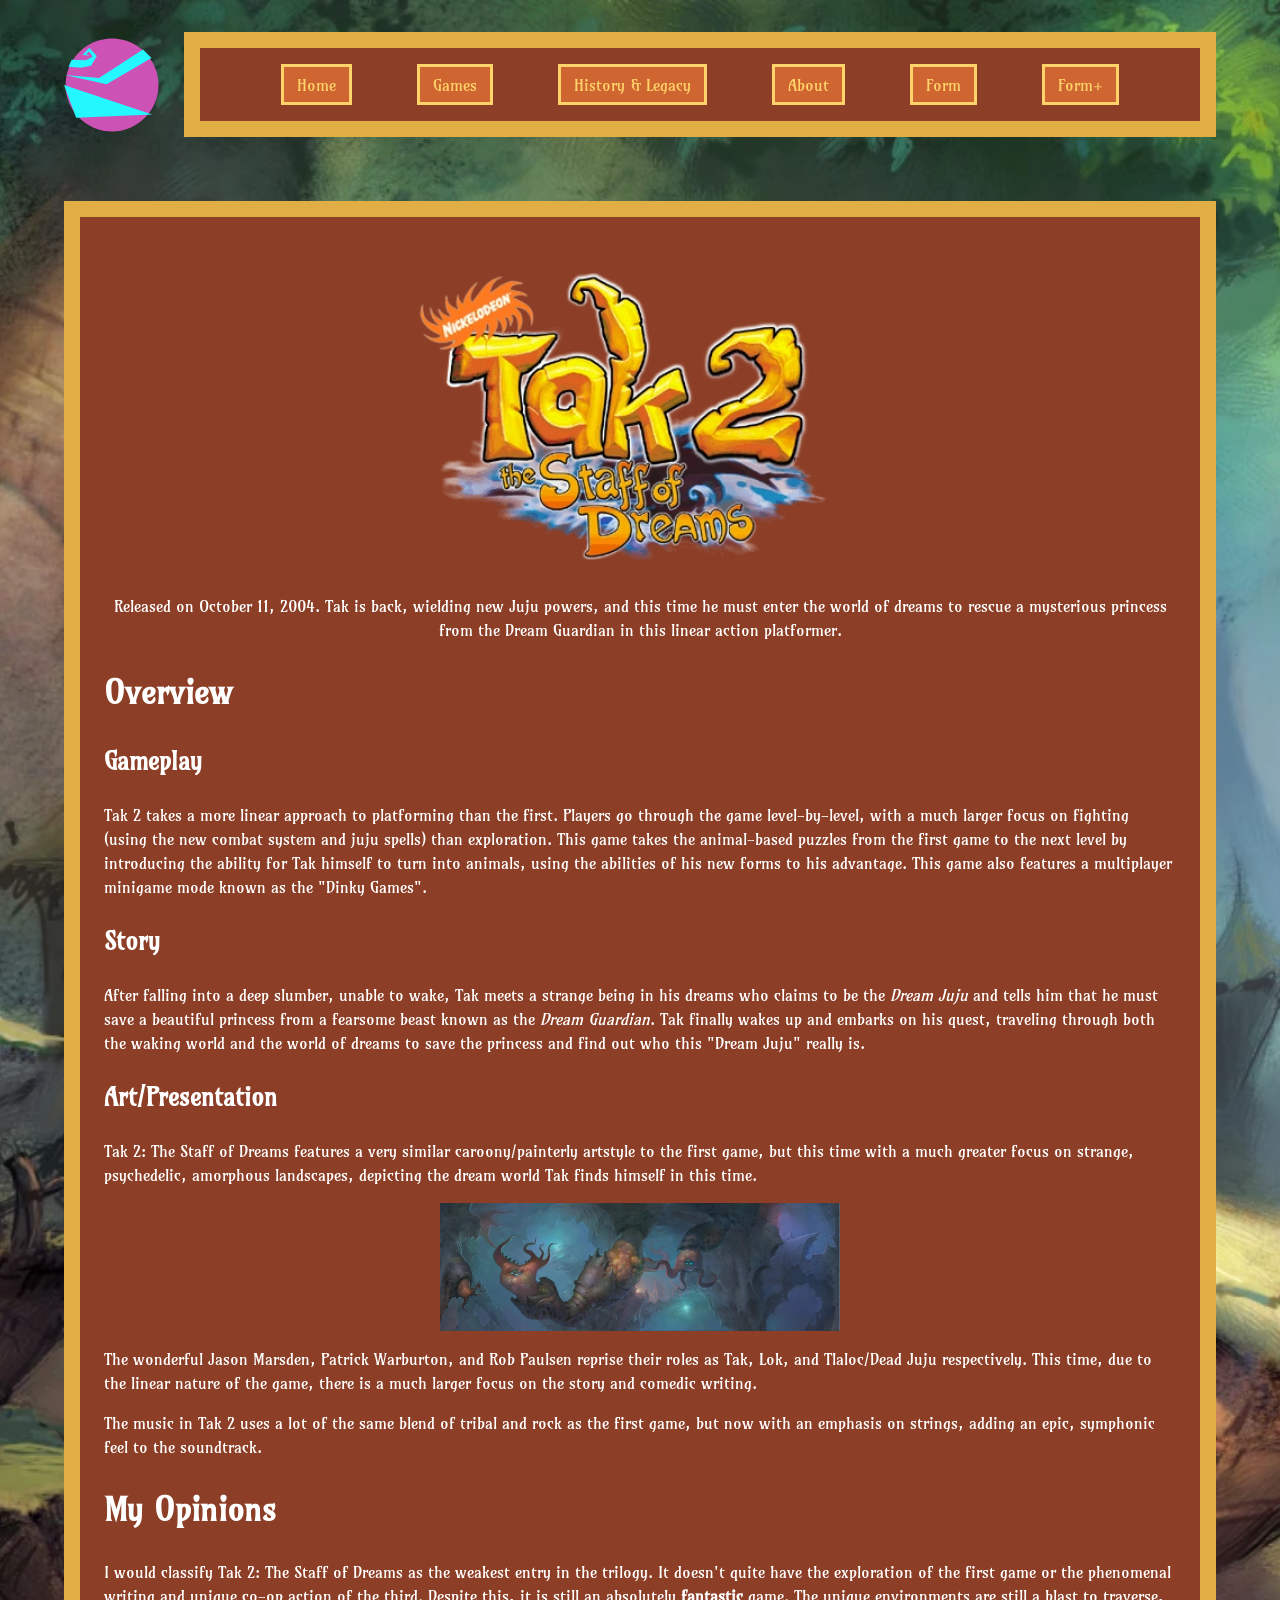
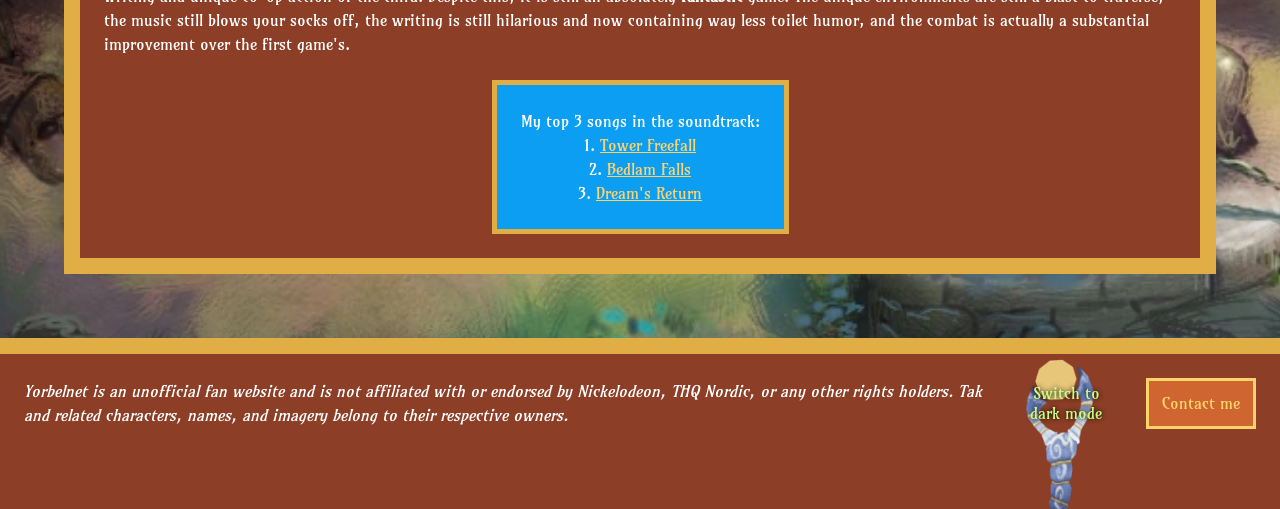
<file: tak2.html>
<!DOCTYPE html>
<html lang="en">
<head>
    <meta charset="UTF-8">
    <meta name="viewport" content="width=device-width, initial-scale=1.0">
    <title>Tak 2: The Staff of Dreams | Yorbelnet</title>
    <link rel="icon" type="image/svg+xml" href="assets/Yorbel.svg">
    <link rel="stylesheet" href="styles.css">
    <script src="theme.js" defer></script>
</head>
<body>
    <header>
        <site-logo>
            <a href="index.html" title="Go to homepage" aria-label="Go to homepage">
                <svg width="50" height="50" viewBox="0 0 124 124" fill="none" aria-hidden="true">
                    <circle cx="62" cy="62" r="60" fill="#cd52b5"/>
                    <polygon points="0,62 15.8,104.2 114,100" fill="#25f7ff"/>
                    <polygon points="1.5,49 55,61 113,27 102,16 45.2,53" fill="#25f7ff"/>
                    <polygon points="5.9,38.4 22,39.7 35,37.2 42.4,24.5 32.8,14 24,22.9 32.8,24.2 28.8,22.0 32.5,18.6 36.9,25.4 28.2,30.1 9.9,29.4" fill="#25f7ff"/>
                </svg>
            </a>
        </site-logo>
        <nav>
            <ul>
                <li><nav-item><a href="index.html" title="Go to homepage">Home</a></nav-item></li>
                <li>
                    <nav-item><a href="games.html" title="Learn about the games">Games</a></nav-item>
                    <nav-dropdown>
                        <nav-sub-item><a href="tak1.html" title="Learn about the first game">Tak and the Power of Juju</a></nav-sub-item>
                        <nav-sub-item><a href="tak2.html" title="Learn about the second game" class="active">Tak 2: The Staff of Dreams</a></nav-sub-item>
                        <nav-sub-item><a href="tak3.html" title="Learn about the third game">Tak: The Great Juju Challenge</a></nav-sub-item>
                    </nav-dropdown>
                </li>
                <li><nav-item><a href="history.html" title="Learn about the history and legacy of the series">History & Legacy</a></nav-item></li>
                <li><nav-item><a href="about.html" title="Learn about the website">About</a></nav-item></li>
                <li><nav-item><a href="form-no-js.html" title="Submit comments">Form</a></nav-item></li>
                <li><nav-item><a href="form-with-js.html" title="Submit comments with JavaScript">Form+</a></nav-item></li>
            </ul>
        </nav>
    </header>

    <main>
        <noscript>
            <p>Javascript is disabled in your browser. Some features may not work as expected.</p>
        </noscript>
        <h1>
            <picture>
                <source media="(max-width: 600px)" srcset="assets/Tak_2_Logo.webp" width="200">
                <img src="assets/Tak_2_Logo.webp" alt="Tak 2: The Staff of Dreams" width="400">
            </picture>
        </h1>
        <page-description>Released on October 11, 2004. Tak is back, wielding new Juju powers, and this time he must enter the world of dreams to rescue a mysterious princess from the Dream Guardian in this linear action platformer.</page-description>
        <section>
            <h2>Overview</h2>
            <h3>Gameplay</h3>
            <p>
                Tak 2 takes a more linear approach to platforming than the first. Players go through the game
                level-by-level, with a much larger focus on fighting (using the new combat system and juju spells)
                than exploration. This game takes the animal-based puzzles from the first game to the next level
                by introducing the ability for Tak himself to turn into animals, using the abilities of his new
                forms to his advantage. This game also features a multiplayer minigame mode known as the "Dinky Games".
            </p>
            <h3>Story</h3>
            <p>
                After falling into a deep slumber, unable to wake, Tak meets a strange being in his dreams who
                claims to be the <em>Dream Juju</em> and tells him that he must save a beautiful princess from
                a fearsome beast known as the <em>Dream Guardian</em>. Tak finally wakes up and embarks on his
                quest, traveling through both the waking world and the world of dreams to save the princess and
                find out who this "Dream Juju" really is.
            </p>
            <h3>Art/Presentation</h3>
            <p>
                Tak 2: The Staff of Dreams features a very similar caroony/painterly artstyle to the first game,
                but this time with a much greater focus on strange, psychedelic, amorphous landscapes, depicting
                the dream world Tak finds himself in this time.
            </p>
            <img src="assets/Dark_dreamworld.webp" alt="Concept art of a strange nightmarish backdrop" width="400">
            <p>
                The wonderful Jason Marsden, Patrick Warburton, and Rob Paulsen reprise their roles as Tak, Lok, and
                Tlaloc/Dead Juju respectively. This time, due to the linear nature of the game, there is a much
                larger focus on the story and comedic writing.
            </p>
            <p>
                The music in Tak 2 uses a lot of the same blend of tribal and rock as the first game, but now with
                an emphasis on strings, adding an epic, symphonic feel to the soundtrack.
            </p>
        </section>
        <section>
            <h2>My Opinions</h2>
            <p>
                I would classify Tak 2: The Staff of Dreams as the weakest entry in the trilogy. It doesn't quite
                have the exploration of the first game or the phenomenal writing and unique co-op action of the third.
                Despite this, it is still an absolutely <strong>fantastic</strong> game. The unique environments are
                still a blast to traverse, the music still blows your socks off, the writing is still hilarious and
                now containing way less toilet humor, and the combat is actually a substantial improvement over the
                first game's.
            </p>
            <music-ranking>
                My top 3 songs in the soundtrack:
                <ol>
                    <li><a href="https://youtu.be/oZkXu9BifzI" title="Listen to the song!" target="_blank" rel="noopener noreferrer">Tower Freefall</a></li>
                    <li><a href="https://youtu.be/kxZZEqcZJgo" title="Listen to the song!" target="_blank" rel="noopener noreferrer">Bedlam Falls</a></li>
                    <li><a href="https://youtu.be/k6D6a80Wz1o" title="Listen to the song!" target="_blank" rel="noopener noreferrer">Dream's Return</a></li>
                </ol>
            </music-ranking>
        </section>
    </main>

    <footer>
        <p><i>Yorbelnet is an unofficial fan website and is not affiliated with or endorsed by Nickelodeon, THQ Nordic, or any other rights holders. Tak and related characters, names, and imagery belong to their respective owners.</i></p>
        <div id="footer-buttons">
            <theme-toggle hidden>
                <button id="theme-button" type="button">Switch to dark mode</button>
                <img id="theme-staff" src="assets/Staff_of_Dreams.webp" alt="">
            </theme-toggle>
            <button commandfor="contact-me" command="show-modal">Contact me</button>
        </div>
    </footer>

    <dialog id="contact-me">
        <form action="#" method="post">
            <fieldset>
                <legend><b>Contact Information</b></legend>
                <label for="name">Name:</label>
                <input type="text" id="name" name="name" placeholder="Enter your name" required>
                <label for="email">Email:</label>
                <input type="email" id="email" name="email" placeholder="Enter your email" required>
            </fieldset>
            <hr>
            <fieldset>
                <legend><b>Your question</b></legend>
                <label for="question">Question:</label>
                <textarea id="question" name="question" rows="4" placeholder="Write your question here..." required></textarea>
            </fieldset>
            <button type="submit">Submit</button>
            <button type="button" commandfor="contact-me" command="close">Close</button>
        </form>
    </dialog>
</body>
</html>
</file>
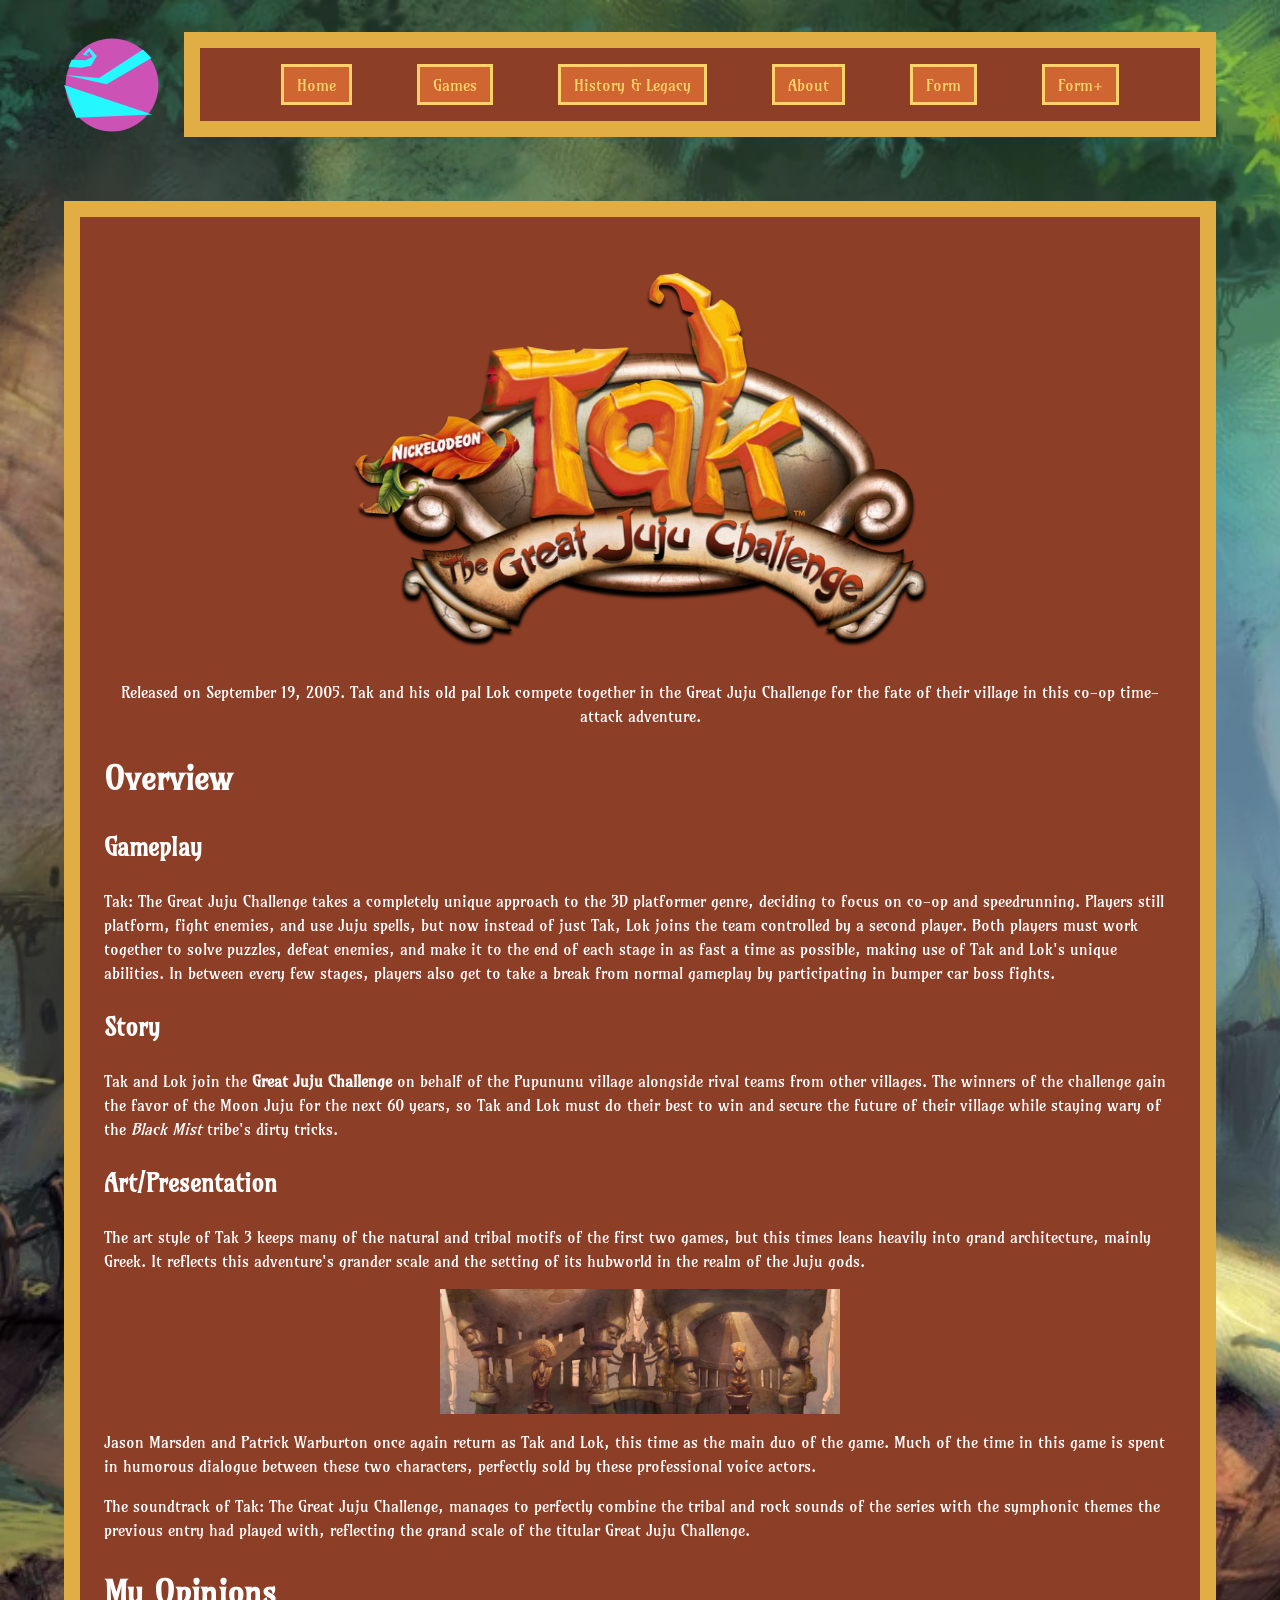
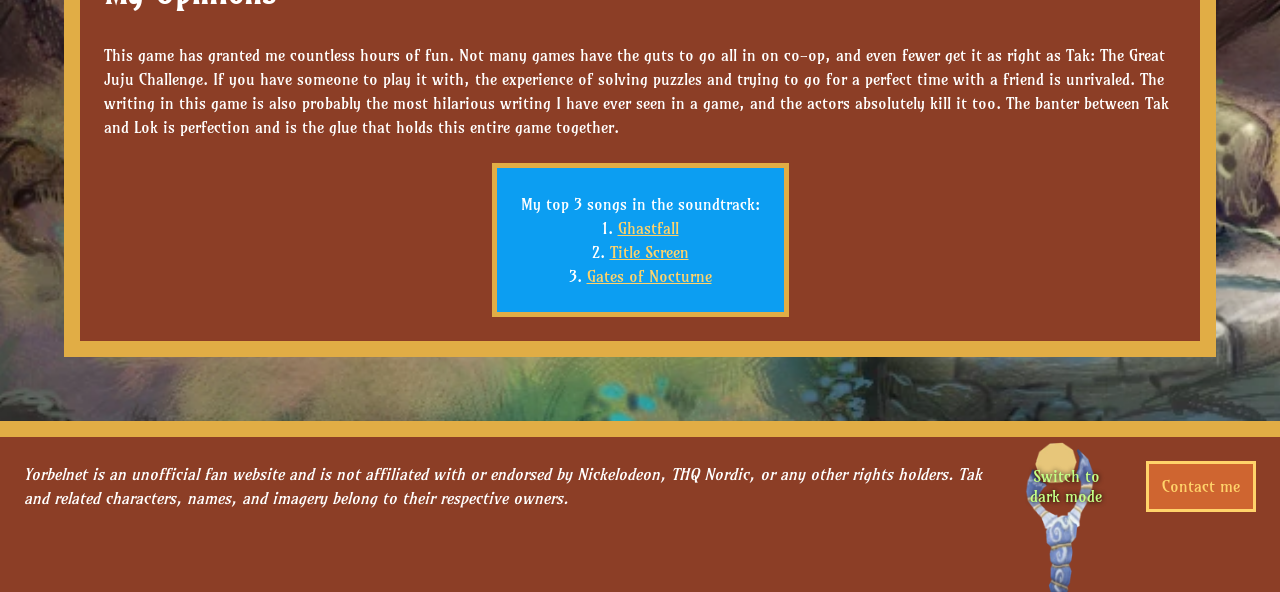
<file: tak3.html>
<!DOCTYPE html>
<html lang="en">
<head>
    <meta charset="UTF-8">
    <meta name="viewport" content="width=device-width, initial-scale=1.0">
    <title>Tak: The Great Juju Challenge | Yorbelnet</title>
    <link rel="icon" type="image/svg+xml" href="assets/Yorbel.svg">
    <link rel="stylesheet" href="styles.css">
    <script src="theme.js" defer></script>
</head>
<body>
    <header>
        <site-logo>
            <a href="index.html" title="Go to homepage" aria-label="Go to homepage">
                <svg width="50" height="50" viewBox="0 0 124 124" fill="none" aria-hidden="true">
                    <circle cx="62" cy="62" r="60" fill="#cd52b5"/>
                    <polygon points="0,62 15.8,104.2 114,100" fill="#25f7ff"/>
                    <polygon points="1.5,49 55,61 113,27 102,16 45.2,53" fill="#25f7ff"/>
                    <polygon points="5.9,38.4 22,39.7 35,37.2 42.4,24.5 32.8,14 24,22.9 32.8,24.2 28.8,22.0 32.5,18.6 36.9,25.4 28.2,30.1 9.9,29.4" fill="#25f7ff"/>
                </svg>
            </a>
        </site-logo>
        <nav>
            <ul>
                <li><nav-item><a href="index.html" title="Go to homepage">Home</a></nav-item></li>
                <li>
                    <nav-item><a href="games.html" title="Learn about the games">Games</a></nav-item>
                    <nav-dropdown>
                        <nav-sub-item><a href="tak1.html" title="Learn about the first game">Tak and the Power of Juju</a></nav-sub-item>
                        <nav-sub-item><a href="tak2.html" title="Learn about the second game">Tak 2: The Staff of Dreams</a></nav-sub-item>
                        <nav-sub-item><a href="tak3.html" title="Learn about the third game" class="active">Tak: The Great Juju Challenge</a></nav-sub-item>
                    </nav-dropdown>
                </li>
                <li><nav-item><a href="history.html" title="Learn about the history and legacy of the series">History & Legacy</a></nav-item></li>
                <li><nav-item><a href="about.html" title="Learn about the website">About</a></nav-item></li>
                <li><nav-item><a href="form-no-js.html" title="Submit comments">Form</a></nav-item></li>
                <li><nav-item><a href="form-with-js.html" title="Submit comments with JavaScript">Form+</a></nav-item></li>
            </ul>
        </nav>
    </header>

    <main>
        <noscript>
            <p>Javascript is disabled in your browser. Some features may not work as expected.</p>
        </noscript>
        <h1>
            <picture>
                <source media="(max-width: 600px)" srcset="assets/Tak_the_great_juju_challenge_logo.webp" width="200">
                <img src="assets/Tak_the_great_juju_challenge_logo.webp" alt="Tak: The Great Juju Challenge" width="400">
            </picture>
        </h1>
        <page-description>Released on September 19, 2005. Tak and his old pal Lok compete together in the Great Juju Challenge for the fate of their village in this co-op time-attack adventure.</page-description>
        <section>
            <h2>Overview</h2>
            <h3>Gameplay</h3>
            <p>
                Tak: The Great Juju Challenge takes a completely unique approach to the 3D platformer genre, deciding
                to focus on co-op and speedrunning. Players still platform, fight enemies, and use Juju spells,
                but now instead of just Tak, Lok joins the team controlled by a second player. Both players must
                work together to solve puzzles, defeat enemies, and make it to the end of each stage in as fast a
                time as possible, making use of Tak and Lok's unique abilities. In between every few stages, players
                also get to take a break from normal gameplay by participating in bumper car boss fights.
            </p>
            <h3>Story</h3>
            <p>
                Tak and Lok join the <strong>Great Juju Challenge</strong> on behalf of the Pupununu village alongside rival teams
                from other villages. The winners of the challenge gain the favor of the Moon Juju for the next 60
                years, so Tak and Lok must do their best to win and secure the future of their village while staying
                wary of the <em>Black Mist</em> tribe's dirty tricks.
            </p>
            <h3>Art/Presentation</h3>
            <p>
                The art style of Tak 3 keeps many of the natural and tribal motifs of the first two games, but this
                times leans heavily into grand architecture, mainly Greek. It reflects this adventure's grander
                scale and the setting of its hubworld in the realm of the Juju gods.
            </p>
            <img src="assets/LightTemple.jpg" alt="Concept art of the Temple of Light, featuring grand architecture and large statues" width="400">
            <p>
                Jason Marsden and Patrick Warburton once again return as Tak and Lok, this time as the main duo of
                the game. Much of the time in this game is spent in humorous dialogue between these two characters,
                perfectly sold by these professional voice actors.
            </p>
            <p>
                The soundtrack of Tak: The Great Juju Challenge, manages to perfectly combine the tribal and rock
                sounds of the series with the symphonic themes the previous entry had played with, reflecting the
                grand scale of the titular Great Juju Challenge.
            </p>
        </section>
        <section>
            <h2>My Opinions</h2>
            <p>
                This game has granted me countless hours of fun. Not many games have the guts to go all in on
                co-op, and even fewer get it as right as Tak: The Great Juju Challenge. If you have someone to
                play it with, the experience of solving puzzles and trying to go for a perfect time with a friend
                is unrivaled. The writing in this game is also probably the most hilarious writing I have ever
                seen in a game, and the actors absolutely kill it too. The banter between Tak and Lok is perfection
                and is the glue that holds this entire game together.
            </p>
            <music-ranking>
                My top 3 songs in the soundtrack:
                <ol>
                    <li><a href="https://youtu.be/eYYmPlM8A4M" title="Listen to the song!" target="_blank" rel="noopener noreferrer">Ghastfall</a></li>
                    <li><a href="https://youtu.be/DwIEMbC4Hfk" title="Listen to the song!" target="_blank" rel="noopener noreferrer">Title Screen</a></li>
                    <li><a href="https://youtu.be/iYdQydPV4IE" title="Listen to the song!" target="_blank" rel="noopener noreferrer">Gates of Nocturne</a></li>
                </ol>
            </music-ranking>
        </section>
    </main>

    <footer>
        <p><i>Yorbelnet is an unofficial fan website and is not affiliated with or endorsed by Nickelodeon, THQ Nordic, or any other rights holders. Tak and related characters, names, and imagery belong to their respective owners.</i></p>
        <div id="footer-buttons">
            <theme-toggle hidden>
                <button id="theme-button" type="button">Switch to dark mode</button>
                <img id="theme-staff" src="assets/Staff_of_Dreams.webp" alt="">
            </theme-toggle>
            <button commandfor="contact-me" command="show-modal">Contact me</button>
        </div>
    </footer>

    <dialog id="contact-me">
        <form action="#" method="post">
            <fieldset>
                <legend><b>Contact Information</b></legend>
                <label for="name">Name:</label>
                <input type="text" id="name" name="name" placeholder="Enter your name" required>
                <label for="email">Email:</label>
                <input type="email" id="email" name="email" placeholder="Enter your email" required>
            </fieldset>
            <hr>
            <fieldset>
                <legend><b>Your question</b></legend>
                <label for="question">Question:</label>
                <textarea id="question" name="question" rows="4" placeholder="Write your question here..." required></textarea>
            </fieldset>
            <button type="submit">Submit</button>
            <button type="button" commandfor="contact-me" command="close">Close</button>
        </form>
    </dialog>
</body>
</html>
</file>
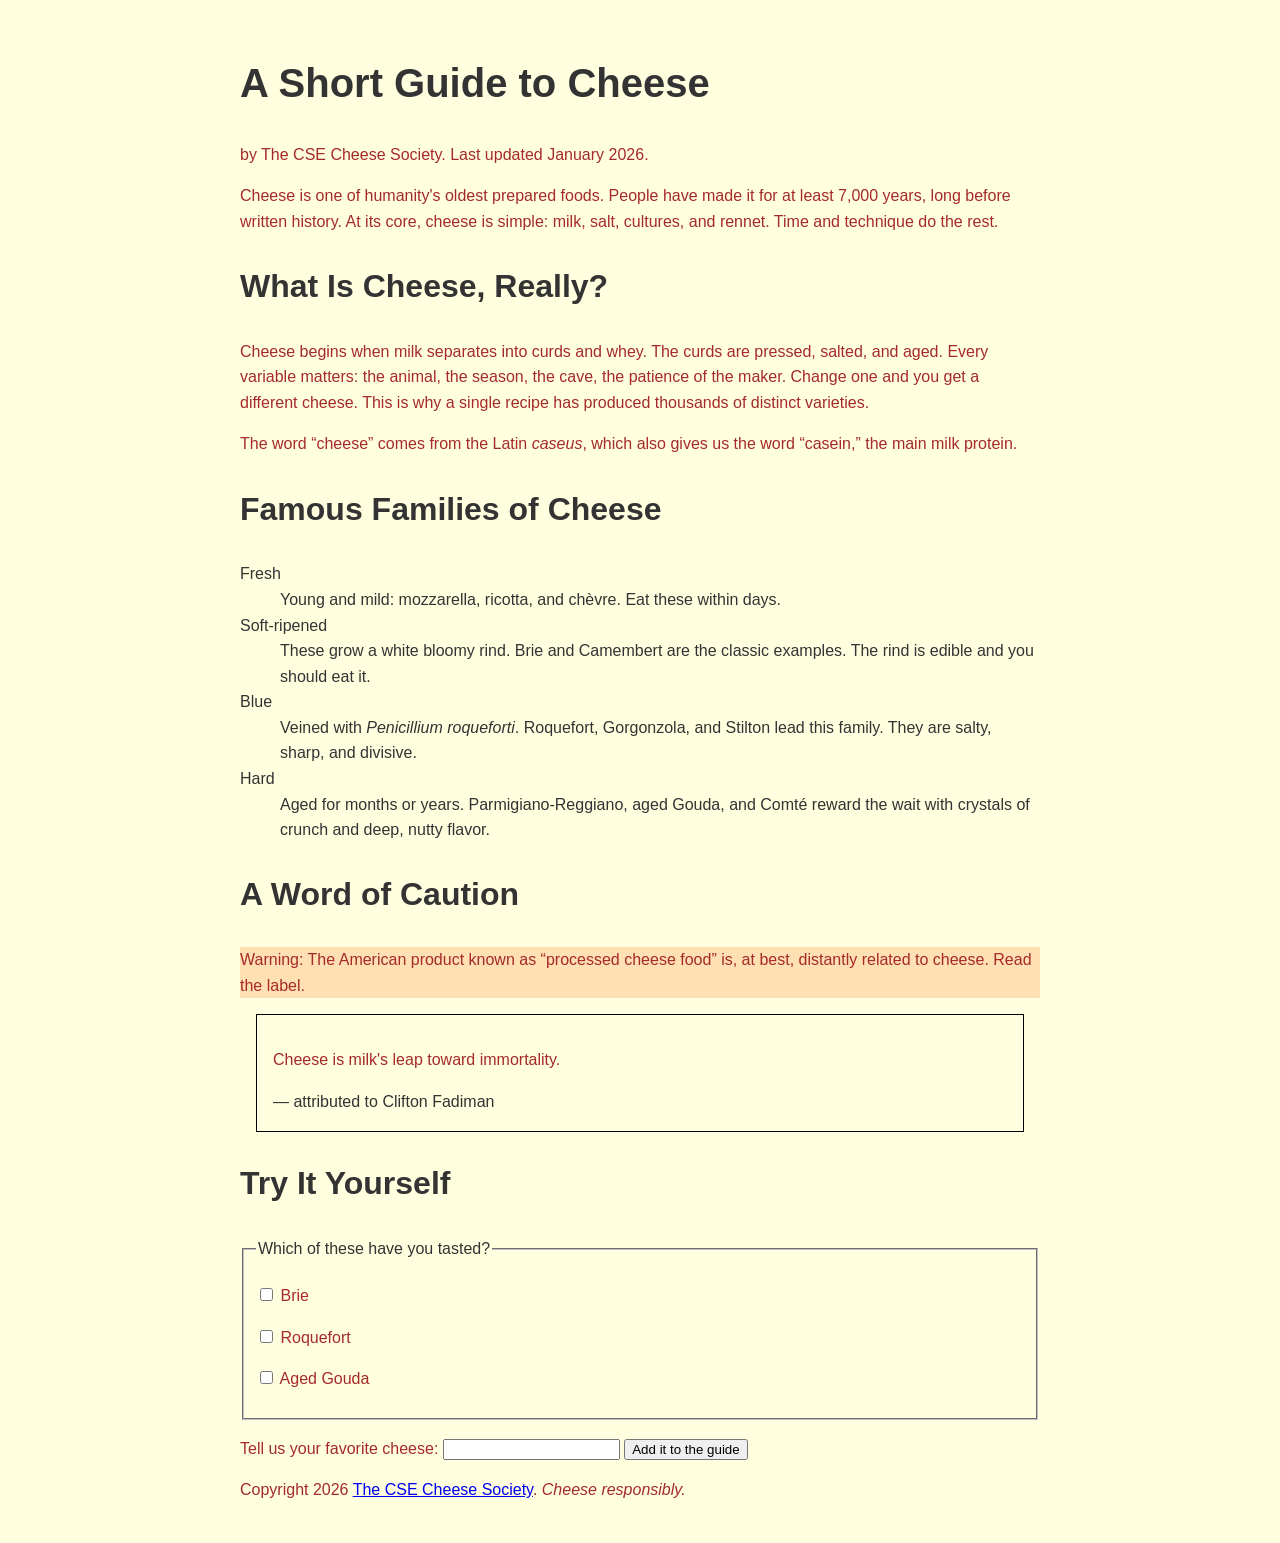
<file: part1/cheese.html>
<!DOCTYPE html>
<html lang="en">
<head>
  <meta charset="UTF-8">
  <meta name="viewport" content="width=device-width, initial-scale=1">
  <title>A Short Guide to Cheese</title>
  <link rel="stylesheet" href="cheese.css">
</head>
<body>
  <header>
    <h1>A Short Guide to Cheese</h1>
    <p>by The CSE Cheese Society. Last updated <time datetime="2026-01">January 2026</time>.</p>
  </header>

  <main>
    <article>
      <p>Cheese is one of humanity's oldest prepared foods. People have made
      it for at least 7,000 years, long before written history. At its core,
      cheese is simple: milk, salt, cultures, and rennet. Time and technique
      do the rest.</p>

      <section>
        <h2>What Is Cheese, Really?</h2>
        <p>Cheese begins when milk separates into curds and whey. The curds
        are pressed, salted, and aged. Every variable matters: the animal,
        the season, the cave, the patience of the maker. Change one and you
        get a different cheese. This is why a single recipe has produced
        thousands of distinct varieties.</p>
        <p>The word <q>cheese</q> comes from the Latin
        <span class="latin" lang="la">caseus</span>, which also gives us the word
        <q>casein,</q> the main milk protein.</p>
      </section>

      <section>
        <h2>Famous Families of Cheese</h2>

        <dl>
          <dt>Fresh</dt>
          <dd>Young and mild: mozzarella, ricotta, and
          <span lang="fr">chèvre</span>. Eat these within days.</dd>

          <dt>Soft-ripened</dt>
          <dd>These grow a white bloomy rind. Brie and Camembert are the
          classic examples. The rind is edible and you should eat it.</dd>

          <dt>Blue</dt>
          <dd>Veined with <span class="latin" lang="la">Penicillium
          roqueforti</span>. Roquefort, Gorgonzola, and Stilton lead this
          family. They are salty, sharp, and divisive.</dd>

          <dt>Hard</dt>
          <dd>Aged for months or years. Parmigiano-Reggiano, aged Gouda,
          and <span lang="fr">Comté</span> reward the wait with crystals
          of crunch and deep, nutty flavor.</dd>
        </dl>
      </section>

      <section>
        <h2>A Word of Caution</h2>
        <p id="warning">Warning: The American product known as
        <q>processed cheese food</q> is, at best, distantly related to
        cheese. Read the label.</p>

        <blockquote>
          <p>Cheese is milk's leap toward immortality.</p>
          <footer>— attributed to Clifton Fadiman</footer>
        </blockquote>
      </section>

      <section>
        <h2>Try It Yourself</h2>
        <form>
          <fieldset>
            <legend>Which of these have you tasted?</legend>
            <p><input type="checkbox" id="c-brie" name="tasted" value="brie">
               <label for="c-brie">Brie</label></p>
            <p><input type="checkbox" id="c-roquefort" name="tasted" value="roquefort">
               <label for="c-roquefort">Roquefort</label></p>
            <p><input type="checkbox" id="c-gouda" name="tasted" value="gouda">
               <label for="c-gouda">Aged Gouda</label></p>
          </fieldset>
          <p>
            <label for="fav">Tell us your favorite cheese:</label>
            <input type="text" id="fav" name="favorite">
            <button type="submit">Add it to the guide</button>
          </p>
        </form>
      </section>
    </article>
  </main>
  <footer>
    <p>Copyright 2026 <a href="https://example.com/cheese-society">The CSE
    Cheese Society</a>. <em>Cheese responsibly.</em></p>
  </footer>
</body>
</html>
</file>
<file: styles.css>
:root {
    --font-stack: Amarante, serif;
    --frame-fill: #8c3e26;
    --frame-border: #e1ad45;
    --frame-border-width: 1rem;
    --frame-margin: 4rem;
    --frame-padding: 1.5rem;
    --button-fill: #cf6530;
    --button-border: #ffd36a;
    --font-color: white;
    --music-fill: #0c9ef2;
    --nav-border-width: 0.2rem;
    --nav-item-padding: 0.35em 0.8em;
    --error-color: #ff3d3d;
    --background-color: #1a1a1a;
    --background-image: url("assets/Village_art.webp");
    --form-field-background: white;
    --form-field-color: black;
    --staff-rotation: 180deg;
    --theme-button-color: #c4ff85;
}

:root[data-theme="dark"] {
    --frame-fill: #01001a;
    --frame-border: #762294;
    --button-fill: #12224a;
    --button-border: #b342db;
    --font-color: #c7fffa;
    --music-fill: #00329e;
    --background-image: url("assets/PlanetariumConcept.png");
    --form-field-background: black;
    --form-field-color: white;
    --staff-rotation: 0deg;
    --theme-button-color: #ffe83b;
}



@font-face {
    font-family: Amarante;
    src: url("assets/Amarante/Amarante-Regular.ttf") format("truetype");
    font-weight: normal;
    font-style: normal;
}

body {
    font-family: var(--font-stack);
    color: var(--font-color);
    line-height: 1.5;
    background-color: var(--background-color);
    background-image: var(--background-image);
    background-repeat: no-repeat;
    background-position: center;
    background-size: cover;
    min-height: 100vh;
    margin: 0;
    display: flex;
    flex-direction: column;
}

a {
    color: var(--button-border);
}

a:hover,
button:hover {
    color: var(--font-color);
}

a:focus,
button:focus,
input:focus,
textarea:focus,
iframe:focus {
    outline: 0.15rem solid var(--font-color);
    outline-offset: 0.15rem;
}

h1 {
    font-size: 3rem;
    text-align: center;

    img {
        width: 36rem;
        max-width: 100%;
        height: auto;
    }
}

h2 {
    font-size: 2rem;
}

h3 {
    font-size: 1.5rem;
}

page-description {
    display: block;
    text-align: center;
}

music-ranking {
    display: block;
    width: fit-content;
    max-width: 100%;
    margin-top: var(--frame-padding);
    margin-left: auto;
    margin-right: auto;
    padding: var(--frame-padding);
    border: 0.35rem solid var(--frame-border);
    background-color: var(--music-fill);
    text-align: center;

    ol {
        list-style-position: inside;
        margin: 0;
        padding: 0;
    }
}

img,
iframe {
    display: block;
    margin-left: auto;
    margin-right: auto;
}

label[for="nitrorad-video"] {
    text-align: center;
    display: block;
    margin-top: 0.75em;
}

button {
    padding: var(--nav-item-padding);
    border: var(--nav-border-width) solid var(--button-border);
    background-color: var(--button-fill);
    color: var(--button-border);
    font-family: inherit;
    font-size: inherit;
}

input,
textarea {
    display: block;
    width: 100%;
    box-sizing: border-box;
    background-color: var(--form-field-background);
    color: var(--form-field-color);
}

header {
    display: flex;
    align-items: center;
    gap: var(--frame-padding);
    margin: 2rem var(--frame-margin) 0;
    view-transition-name: page-header;
}

site-logo {
    a {
        display: block;
        border-radius: 50%;
    }

    a:hover,
    a:focus {
        outline: none;
        box-shadow: 0 0 1.5rem white;
    }

    svg {
        display: block;
        width: 6rem;
        height: 6rem;
    }
}

nav {
    flex: 1;
    padding: 1rem;
    border: var(--frame-border-width) solid var(--frame-border);
    background-color: var(--frame-fill);

    /* Child: the top row of nav links */
    > ul {
        display: flex;
        align-items: center;
        justify-content: space-evenly;
        margin: 0;
        padding: 0;
        list-style: none;

        > li {
            position: relative;
        }
    }

    li:hover > nav-dropdown,
    li:focus-within > nav-dropdown {
        display: flex;
    }
}

nav-item {
    display: inline-block;

    a {
        display: block;
        padding: var(--nav-item-padding);
        border: var(--nav-border-width) solid var(--button-border);
        background-color: var(--button-fill);
        color: var(--button-border);
        text-decoration: none;
    }
}

nav-dropdown {
    display: none;
    position: absolute;
    top: 0;
    left: calc(100% - var(--nav-border-width));
    z-index: 1;
    flex-direction: column;
    background-color: var(--button-fill);
    border: var(--nav-border-width) solid var(--button-border);
    white-space: nowrap;
}

nav-sub-item {
    display: block;

    a {
        display: block;
        padding: var(--nav-item-padding);
        color: var(--button-border);
        text-decoration: none;
    }
}

/* Adjacent sibling: the line between one game and the next */
nav-sub-item + nav-sub-item {
    border-top: 1px solid var(--button-border);
}

main {
    margin: var(--frame-margin);
    padding: var(--frame-padding);
    border: var(--frame-border-width) solid var(--frame-border);
    background-color: var(--frame-fill);

    view-transition-name: main-content;
}

#home-links {
    display: flex;
    align-items: stretch;
    gap: var(--frame-padding);

    a {
        flex: 1;
        min-width: 0;
        display: flex;
        align-items: center;
        justify-content: center;
        box-sizing: border-box;
        padding: 0.6em;
        border: var(--nav-border-width) solid var(--button-border);
        background-color: var(--button-fill);
        font-size: 3rem;
        line-height: 1.1;
        text-align: center;
        text-decoration: none;
    }
}

#footer-buttons {
    flex-shrink: 0;
    display: flex;
    gap: var(--frame-padding);
}

footer {
    margin-top: auto;
    padding: var(--frame-padding) var(--frame-padding) 5rem;
    border-top: var(--frame-border-width) solid var(--frame-border);
    background-color: var(--frame-fill);
    display: flex;
    align-items: center;
    gap: var(--frame-padding);

    p {
        flex: 1;
        margin: 0;
        margin-right: auto;
    }

    overflow: clip;

    view-transition-name: page-footer;
}

game-card {
    display: block;
    margin-top: var(--frame-padding);

    a {
        display: block;
        color: inherit;
        text-decoration: none;
    }

    a:hover article,
    a:focus article {
        border-color: var(--font-color);
    }

    article {
        display: grid;
        column-gap: var(--frame-padding);
        align-items: start;
        padding: var(--frame-padding);
        border: var(--frame-border-width) solid var(--frame-border);
        background-color: var(--frame-fill);
    }

    img {
        grid-row: 1 / span 3;
        display: block;
        width: 100%;
        height: auto;
    }

    h2 {
        margin-top: 0;
    }
}

/* Attribute: game cards with the cover on the left */
@media (min-width: 40rem) {
    game-card[class="image-left"] {
        article {
            grid-template-columns: 12rem 1fr;
        }

        img {
            grid-column: 1;
        }

        h2,
        release-date,
        p {
            grid-column: 2;
        }
    }
}

/* Attribute: game cards with the cover on the right */
@media (min-width: 40rem) {
    game-card[class="image-right"] {
        article {
            grid-template-columns: 1fr 12rem;
        }

        img {
            grid-column: 2;
        }

        h2,
        release-date,
        p {
            grid-column: 1;
        }
    }
}

release-date {
    display: block;
}

dialog {
    background-color: var(--frame-fill);
    border: var(--frame-border-width) solid var(--frame-border);
    padding: var(--frame-padding);
    font-family: var(--font-stack);
    color: var(--font-color);

    scale: 0;
    transition: scale 0.3s, display 0.3s, overlay 0.3s;
    transition-behavior: allow-discrete;
    transition-timing-function: ease-in;
}
dialog:open {
    scale: 1;
    transition-timing-function: ease-out;
}
@starting-style {
    dialog:open {
        scale: 0;
    }
}

form {
    hr {
        border: none;
        border-top: 1px solid var(--button-border);
    }
}

fieldset {
    border: none;
    margin: 0;
    padding: 0;
    display: flex;
    flex-direction: column;
    gap: 0.5em;
    padding-top: var(--frame-padding);
}

legend {
    font-weight: bold;
}

input, textarea {
    padding: var(--nav-item-padding);
    border: var(--nav-border-width) solid var(--frame-border);
}
input:user-invalid, textarea:user-invalid {
    box-shadow: 0 0 2rem var(--error-color);
    border-color: var(--error-color);
}

form-detail {
    font-size: 0.75em;
    font-style: italic;
}

char-count {
    font-size: 0.75em;
    font-style: italic;
}

char-count.warning {
    color: var(--error-color);
}

error-message {
    color: var(--error-color);
}

dialog::backdrop {
    background-color: rgb(0 0 0 / 70%);
}

#theme-button {
    max-width: 7rem;
    background: none;
    border: none;
    color: var(--theme-button-color);
    text-shadow: 0 0 0.3em black;
}
#theme-button:focus {
    outline: none;
}

theme-toggle {
    position: relative;
    z-index: 0;
}

theme-toggle:focus-within img,
theme-toggle:has(#theme-button:hover) img {
    filter: drop-shadow(0 0 0.3em var(--font-color));
}

#theme-staff {
    position: absolute;
    z-index: -1;
    width: 8rem;
    height: auto;
    top: -1.75rem;
    left: 50%;
    translate: -50% 0;
    margin: 0;
    rotate: var(--staff-rotation);
    transition: rotate 0.5s ease-in-out;
}

@media (max-width: 40rem) {
    header,
    main {
        margin-left: 1rem;
        margin-right: 1rem;
    }

    header {
        flex-direction: column;
        align-items: stretch;
    }

    nav > ul {
        flex-direction: column;
        align-items: stretch;
    }

    nav-item {
        display: block;
    }

    nav-dropdown {
        position: static;
        white-space: normal;
    }

    #home-links {
        flex-direction: column;
    }
    
    #footer-buttons {
        flex-direction: column-reverse;
    }

    game-card article {
        grid-template-columns: 1fr;
    }

    game-card img,
    game-card h2,
    game-card release-date,
    game-card p {
        grid-column: 1;
        grid-row: auto;
    }

    img {
        max-width: 100%;
        height: auto;
    }

    iframe {
        max-width: 100%;
    }
}



@view-transition {
    navigation: auto;
}

::view-transition-group(page-header),
::view-transition-group(page-footer) {
    animation-duration: 0.6s;
    animation-timing-function: ease-in-out;
}

::view-transition-old(main-content) {
    animation: 0.3s ease-in both shrink-out;
}
::view-transition-new(main-content) {
    animation: 0.3s ease-out 0.3s both grow-in;
}

@keyframes shrink-out {
    to {
        scale: 0;
    }
}

@keyframes grow-in {
    from {
        scale: 0;
    }
}

:root:active-view-transition nav-dropdown {
    display: none;
}


@media (prefers-reduced-motion: reduce) {
    #theme-staff {
        transition: none;
    }
    ::view-transition-old(main-content),
    ::view-transition-new(main-content),
    ::view-transition-old(page-header),
    ::view-transition-new(page-header),
    ::view-transition-old(page-footer),
    ::view-transition-new(page-footer) {
        animation: none;
    }
    dialog {
        transition: none;
    }
}
</file>
<file: part1/cheese.css>
/* Abdurrahman Syed
   https://github.com/TobbyTukaywan/CSE134B-HW3.git */

body {
    background-color: lightyellow;
	font-family: Arial, sans-serif;
	color: #333333;
	line-height: 1.6;
    max-width: 800px;
    margin-left: auto;
    margin-right: auto;
    padding: 1rem;
}

h1 {
    font-size: 2.5rem;
}

h2 {
    font-size: 2rem;
}

.latin {
	font-style: italic;
}

#warning {
	background-color: #ffe0b2;
}

blockquote {
	border: 1px solid black;
	margin: 1rem;
	padding: 1rem;
}

a:hover {
	color: red;
}

a:focus,
input:focus,
button:focus {
	outline: 2px solid blue;
}

p {
    color: orange;
}

p {
    color: brown;
}

/* Both rules have the same selector and specificity, but the second wins because it appears later in the stylesheet. */
</file>
